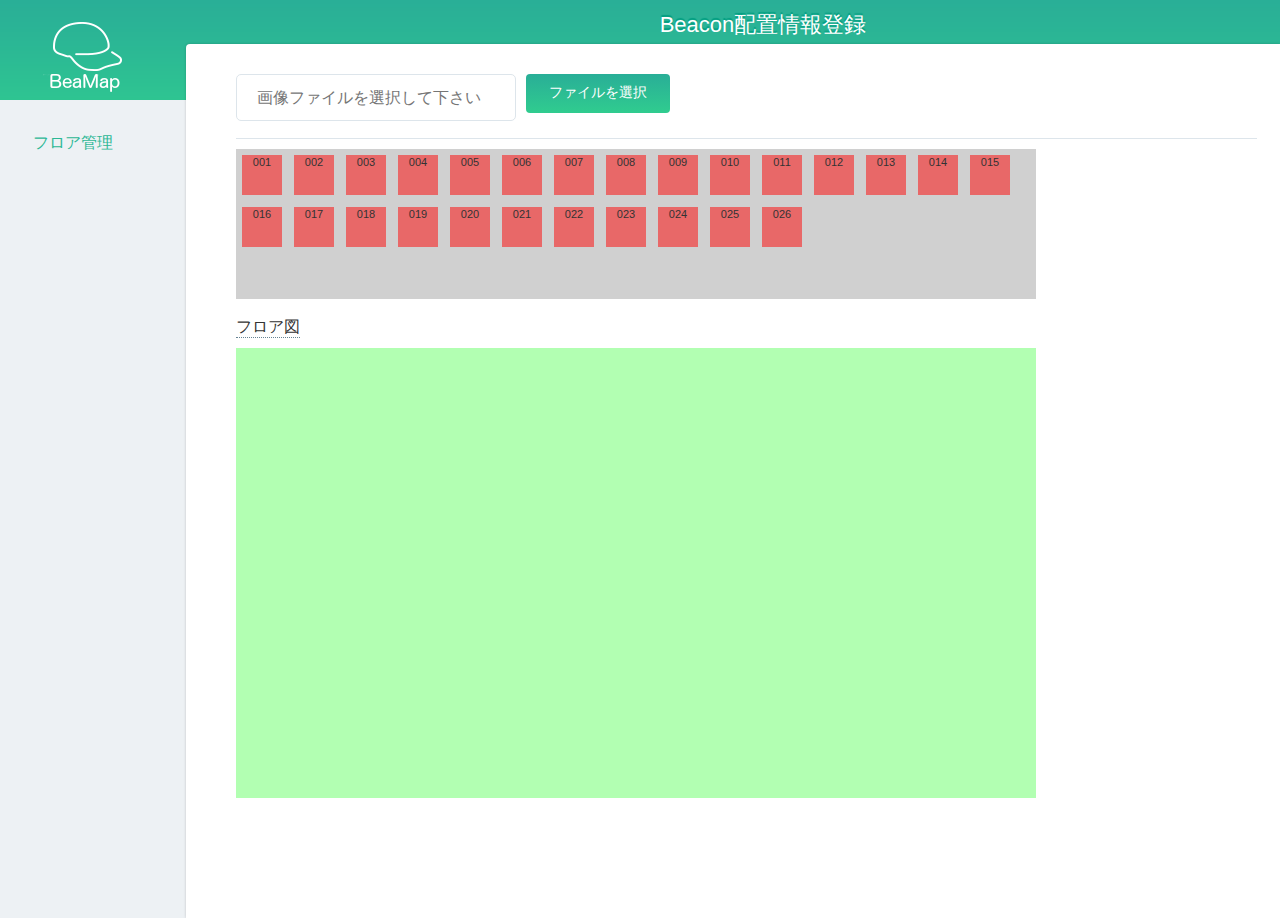
<file: docs/index.html>
<!DOCTYPE html>
<html ng-app="dashboard">

<head>
    <title>BeaMap</title>
    <meta name="viewport" content="width=device-width, initial-scale=1, minimum-scale=1, maximum-scale=1">
    <meta charset="UTF-8">
    <link rel='stylesheet' href='./bower_components/bootstrap/dist/css/bootstrap.min.css' />
    <link rel="stylesheet" type="text/css" href="./stylesheets/app.css" />
    <script src="./bower_components/angular/angular.min.js"></script>
    <script src="./bower_components/angular-bootstrap/ui-bootstrap-tpls.min.js"></script>
    <script src="./bower_components/momentjs/min/moment.min.js"></script>
    <script src="./bower_components/momentjs/min/locales.min.js"></script>
    <script src="./bower_components/humanize-duration/humanize-duration.js"></script>
    <script src="./bower_components/ngDraggable/ngDraggable.js"></script>
    <script src="./javascripts/dashboard.js"></script>
    <script src="./javascripts/floor.js"></script>
</head>

<body>

<div ng-controller="rootCtl" class="map-dashboard">
    <header class="l_header cf">
        <h1 class="header__logo"><a class="logo ir" style="cursor:default;" onclick="return false;">BeaMap</a></h1>
        <div class="header__inner">
            <h2 class="header__name">
                <div style="width:100%;float:left;">
                    <p style="overflow: hidden;white-space: nowrap;text-overflow: ellipsis;width:500px;margin-left:auto;margin-right:auto;">
                        Beacon配置情報登録</p>
                </div>
                <nav class="header__navi">
                    <ul class="header__menu" style="float:right;">
                    </ul>
                </nav><!-- /.header__navi -->
            </h2>
        </div>
    </header>
        <div class="l_sidebar">
            <nav class="global__navi">
                <ul class="main__menu" ng-repeat="menu in menuList track by $index">
                    <li class="item">
                        <a class="icn icn__navi" ng-class="{'is-active':menu.selected}" href="#" ng-click="selectMenu($index);">{{menu.title}}</a>
                    </li>
                </ul><!-- /.main__menu -->
            </nav><!-- /. -->
            <div class=""></div>
        </div>
        <div class="l_main">
            <div class="l_content">
                <div ng-include="mainUrl">
                </div>
            </div>
        </div>

</div>

</body>

</html>
</file>
<file: docs/stylesheets/app.css>
@charset "UTF-8";
/** * Eric Meyer's Reset CSS v2.0 (http://meyerweb.com/eric/tools/css/reset/) * http://cssreset.com */
html, body, div, span, applet, object, iframe, h1, h2, h3, h4, h5, h6, p, blockquote, pre, a, abbr, acronym, address, big, cite, code, del, dfn, em, img, ins, kbd, q, s, samp, small, strike, strong, sub, sup, tt, var, b, u, i, center, dl, dt, dd, ol, ul, li, fieldset, form, label, legend, table, caption, tbody, tfoot, thead, tr, th, td, article, aside, canvas, details, embed, figure, figcaption, footer, header, hgroup, menu, nav, output, ruby, section, summary, time, mark, audio, video {
    margin: 0;
    padding: 0;
    border: 0;
    font-size: 100%;
    font: inherit;
    vertical-align: baseline; }

/* HTML5 display-role reset for older browsers */
article, aside, details, figcaption, figure, footer, header, hgroup, menu, nav, section {
    display: block; }

body {
    line-height: 1; }

ol, ul {
    list-style: none; }

blockquote, q {
    quotes: none; }

blockquote:before, blockquote:after {
    content: '';
    content: none; }

q:before, q:after {
    content: '';
    content: none; }

table {
    border-collapse: collapse;
    border-spacing: 0; }

/*! normalize.css v3.0.1 | MIT License | git.io/normalize */
/** 1. Set default font family to sans-serif. 2. Prevent iOS text size adjust after orientation change, without disabling user zoom. */
html {
    font-family: sans-serif;
    /* 1 */
    -ms-text-size-adjust: 100%;
    /* 2 */
    -webkit-text-size-adjust: 100%;
    /* 2 */ }

select {
    -webkit-appearance: none;
    -moz-appearance: none;
    appearance: none;
    text-indent: .01px;
    text-overflow: ""; }

/** Remove default margin. */
body {
    margin: auto;
    min-width: 1200px; }

html.no__scroll {
    overflow-y: hidden;
    overflow-x: hidden; }
html.no__scroll body {
    overflow-y: hidden;
    overflow-x: hidden; }

/* HTML5 display definitions ========================================================================== */
/** Correct `block` display not defined for any HTML5 element in IE 8/9. Correct `block` display not defined for `details` or `summary` in IE 10/11 and Firefox. Correct `block` display not defined for `main` in IE 11. */
article, aside, details, figcaption, figure, footer, header, hgroup, main, nav, section, summary {
    display: block; }

/** 1. Correct `inline-block` display not defined in IE 8/9. 2. Normalize vertical alignment of `progress` in Chrome, Firefox, and Opera. */
audio, canvas, progress, video {
    display: inline-block;
    /* 1 */
    vertical-align: baseline;
    /* 2 */ }

/** Prevent modern browsers from displaying `audio` without controls. Remove excess height in iOS 5 devices. */
audio:not([controls]) {
    display: none;
    height: 0; }

/** Address `[hidden]` styling not present in IE 8/9/10. Hide the `template` element in IE 8/9/11, Safari, and Firefox < 22. */
[hidden], template {
    display: none; }

/* Links ========================================================================== */
/** Remove the gray background color from active links in IE 10. */
a {
    background: transparent; }
a:active, a:hover {
    outline: 0; }

/** Improve readability when focused and also mouse hovered in all browsers. */
/* Text-level semantics ========================================================================== */
/** Address styling not present in IE 8/9/10/11, Safari, and Chrome. */
abbr[title] {
    border-bottom: 1px dotted; }

/** Address style set to `bolder` in Firefox 4+, Safari, and Chrome. */
b, strong {
    font-weight: bold; }

/** Address styling not present in Safari and Chrome. */
dfn {
    font-style: italic; }

/** Address variable `h1` font-size and margin within `section` and `article` contexts in Firefox 4+, Safari, and Chrome. */
h1 {
    font-size: 2em;
    margin: 0.67em 0; }

/** Address styling not present in IE 8/9. */
mark {
    background: #ff0;
    color: #000; }

/** Address inconsistent and variable font size in all browsers. */
small {
    font-size: 80%; }

/** Prevent `sub` and `sup` affecting `line-height` in all browsers. */
sub {
    font-size: 75%;
    line-height: 0;
    position: relative;
    vertical-align: baseline; }

sup {
    font-size: 75%;
    line-height: 0;
    position: relative;
    vertical-align: baseline;
    top: -0.5em; }

sub {
    bottom: -0.25em; }

/* Embedded content ========================================================================== */
/** Remove border when inside `a` element in IE 8/9/10. */
img {
    border: 0; }

/** Correct overflow not hidden in IE 9/10/11. */
svg:not(:root) {
    overflow: hidden; }

/* Grouping content ========================================================================== */
/** Address margin not present in IE 8/9 and Safari. */
figure {
    margin: 1em 40px; }

/** Address differences between Firefox and other browsers. */
hr {
    -moz-box-sizing: content-box;
    box-sizing: content-box;
    height: 0; }

/** Contain overflow in all browsers. */
pre {
    overflow: auto; }

/** Address odd `em`-unit font size rendering in all browsers. */
code, kbd, pre, samp {
    /*font-family: monospace, monospace;*/
    font-size: 1em; }

/* Forms ========================================================================== */
/** Known limitation: by default, Chrome and Safari on OS X allow very limited styling of `select`, unless a `border` property is set. */
/** 1. Correct color not being inherited. Known issue: affects color of disabled elements. 2. Correct font properties not being inherited. 3. Address margins set differently in Firefox 4+, Safari, and Chrome. */
button, input, optgroup, select, textarea {
    color: inherit;
    /* 1 */
    font: inherit;
    /* 2 */
    margin: 0;
    /* 3 */ }

/** Address `overflow` set to `hidden` in IE 8/9/10/11. */
button {
    overflow: visible;
    text-transform: none; }

/** Address inconsistent `text-transform` inheritance for `button` and `select`. All other form control elements do not inherit `text-transform` values. Correct `button` style inheritance in Firefox, IE 8/9/10/11, and Opera. Correct `select` style inheritance in Firefox. */
select {
    text-transform: none; }

/** 1. Avoid the WebKit bug in Android 4.0.* where (2) destroys native `audio` and `video` controls. 2. Correct inability to style clickable `input` types in iOS. 3. Improve usability and consistency of cursor style between image-type `input` and others. */
button, html input[type="button"] {
    -webkit-appearance: button;
    /* 2 */
    cursor: pointer;
    /* 3 */ }

input[type="reset"], input[type="submit"] {
    -webkit-appearance: button;
    /* 2 */
    cursor: pointer;
    /* 3 */ }

/** Re-set default cursor for disabled elements. */
button[disabled], html input[disabled] {
    cursor: default; }

/** Remove inner padding and border in Firefox 4+. */
button::-moz-focus-inner {
    border: 0;
    padding: 0; }

input {
    line-height: normal; }
input::-moz-focus-inner {
    border: 0;
    padding: 0; }
input[type="checkbox"], input[type="radio"] {
    box-sizing: border-box;
    /* 1 */
    padding: 0;
    /* 2 */ }
input[type="number"]::-webkit-inner-spin-button, input[type="number"]::-webkit-outer-spin-button {
    height: auto; }
input[type="search"] {
    -webkit-appearance: textfield;
    /* 1 */
    -moz-box-sizing: content-box;
    -webkit-box-sizing: content-box;
    /* 2 */
    box-sizing: content-box; }
input[type="search"]::-webkit-search-cancel-button, input[type="search"]::-webkit-search-decoration {
    -webkit-appearance: none; }

/** Address Firefox 4+ setting `line-height` on `input` using `!important` in the UA stylesheet. */
/** It's recommended that you don't attempt to style these elements. Firefox's implementation doesn't respect box-sizing, padding, or width.  1. Address box sizing set to `content-box` in IE 8/9/10. 2. Remove excess padding in IE 8/9/10. */
/** Fix the cursor style for Chrome's increment/decrement buttons. For certain `font-size` values of the `input`, it causes the cursor style of the decrement button to change from `default` to `text`. */
/** 1. Address `appearance` set to `searchfield` in Safari and Chrome. 2. Address `box-sizing` set to `border-box` in Safari and Chrome (include `-moz` to future-proof). */
/** Remove inner padding and search cancel button in Safari and Chrome on OS X. Safari (but not Chrome) clips the cancel button when the search input has padding (and `textfield` appearance). */
/** Define consistent border, margin, and padding. */
fieldset {
    border: 1px solid #c0c0c0;
    margin: 0 2px;
    padding: 0.35em 0.625em 0.75em; }

/** 1. Correct `color` not being inherited in IE 8/9/10/11. 2. Remove padding so people aren't caught out if they zero out fieldsets. */
legend {
    border: 0;
    /* 1 */
    padding: 0;
    /* 2 */ }

/** Remove default vertical scrollbar in IE 8/9/10/11. */
textarea {
    overflow: auto; }

/** Don't inherit the `font-weight` (applied by a rule above). NOTE: the default cannot safely be changed in Chrome and Safari on OS X. */
optgroup {
    font-weight: bold; }

/* Tables ========================================================================== */
/** Remove most spacing between table cells. */
table {
    border-collapse: collapse;
    border-spacing: 0; }

td, th {
    padding: 0; }

body {
    font-family: "HelveticaNeue-Light", "Helvetica Neue Light", "Helvetica Neue", Helvetica, "Hiragino Kaku Gothic Pro", "Meiryo", "Hiragino Kaku Gothic ProN", Meiryo, sans-seri, "Lucida Grande" !important; }

.alphanumeric, .header__name {
    /* font-family: "HelveticaNeue-Light", "Helvetica Neue Light", "Helvetica Neue", Helvetica, Arial, "Lucida Grande", sans-serif; */
    font-weight: 100; }

@-webkit-keyframes rotator {
    0% {
        -webkit-transform: rotate(0deg); }
    100% {
        -webkit-transform: rotate(270deg); } }

@keyframes rotator {
    0% {
        transform: rotate(0deg); }
    100% {
        transform: rotate(270deg); } }

@-webkit-keyframes colors {
    0% {
        stroke: #4285F4; }
    25% {
        stroke: #DE3E35; }
    50% {
        stroke: #F7C223; }
    75% {
        stroke: #1B9A59; }
    100% {
        stroke: #4285F4; } }

@keyframes colors {
    0% {
        stroke: #4285F4; }
    25% {
        stroke: #DE3E35; }
    50% {
        stroke: #F7C223; }
    75% {
        stroke: #1B9A59; }
    100% {
        stroke: #4285F4; } }

@-webkit-keyframes dash {
    0% {
        stroke-dashoffset: 187; }
    50% {
        stroke-dashoffset: 46.75;
        -webkit-transform: rotate(135deg); }
    100% {
        stroke-dashoffset: 187;
        -webkit-transform: rotate(450deg); } }

@keyframes dash {
    0% {
        stroke-dashoffset: 187; }
    50% {
        stroke-dashoffset: 46.75;
        transform: rotate(135deg); }
    100% {
        stroke-dashoffset: 187;
        transform: rotate(450deg); } }

.ani__spinner {
    -webkit-animation: rotator 1.4s linear infinite;
    animation: rotator 1.4s linear infinite; }

.ani__path {
    stroke-dasharray: 187;
    stroke-dashoffset: 0;
    -webkit-transform-origin: center;
    transform-origin: center;
    -webkit-animation: dash 1.4s ease-in-out infinite, colors 5.6s ease-in-out infinite;
    animation: dash 1.4s ease-in-out infinite, colors 5.6s ease-in-out infinite; }

@-webkit-keyframes modalFadeIn {
    0% {
        opacity: 0;
        display: block; }
    100% {
        opacity: 1; } }

@keyframes modalFadeIn {
    0% {
        opacity: 0;
        display: block; }
    100% {
        opacity: 1; } }

.l_modal.is-active {
    -webkit-animation-name: modalFadeIn;
    animation-name: modalFadeIn;
    -webkit-animation-duration: 0.5s;
    animation-duration: 0.5s;
    -webkit-animation-iteration-count: 1;
    animation-iteration-count: 1;
    opacity: 1; }

.mt-0 {
    margin-top: 0px !important; }

.mr-0 {
    margin-right: 0px !important; }

.mb-0 {
    margin-bottom: 0px !important; }

.ml-0 {
    margin-left: 0px !important; }

.mt-5 {
    margin-top: 5px !important; }

.mr-5 {
    margin-right: 5px !important; }

.mb-5 {
    margin-bottom: 5px !important; }

.ml-5 {
    margin-left: 5px !important; }

.mt-10 {
    margin-top: 10px !important; }

.mr-10 {
    margin-right: 10px !important; }

.mb-10 {
    margin-bottom: 10px !important; }

.ml-10 {
    margin-left: 10px !important; }

.mt-15 {
    margin-top: 15px !important; }

.mr-15 {
    margin-right: 15px !important; }

.mb-15 {
    margin-bottom: 15px !important; }

.ml-15 {
    margin-left: 15px !important; }

.mt-20 {
    margin-top: 20px !important; }

.mr-20 {
    margin-right: 20px !important; }

.mb-20 {
    margin-bottom: 20px !important; }

.ml-20 {
    margin-left: 20px !important; }

.mt-25 {
    margin-top: 25px !important; }

.mr-25 {
    margin-right: 25px !important; }

.mb-25 {
    margin-bottom: 25px !important; }

.ml-25 {
    margin-left: 25px !important; }

.mt-30 {
    margin-top: 30px !important; }

.mr-30 {
    margin-right: 30px !important; }

.mb-30 {
    margin-bottom: 30px !important; }

.ml-30 {
    margin-left: 30px !important; }

.mt-35 {
    margin-top: 35px !important; }

.mr-35 {
    margin-right: 35px !important; }

.mb-35 {
    margin-bottom: 35px !important; }

.ml-35 {
    margin-left: 35px !important; }

.mt-40 {
    margin-top: 40px !important; }

.mr-40 {
    margin-right: 40px !important; }

.mb-40 {
    margin-bottom: 40px !important; }

.ml-40 {
    margin-left: 40px !important; }

.mt-45 {
    margin-top: 45px !important; }

.mr-45 {
    margin-right: 45px !important; }

.mb-45 {
    margin-bottom: 45px !important; }

.ml-45 {
    margin-left: 45px !important; }

.mt-50 {
    margin-top: 50px !important; }

.mr-50 {
    margin-right: 50px !important; }

.mb-50 {
    margin-bottom: 50px !important; }

.ml-50 {
    margin-left: 50px !important; }

.pt-0 {
    padding-top: 0px !important; }

.pr-0 {
    padding-right: 0px !important; }

.pb-0 {
    padding-bottom: 0px !important; }

.pl-0 {
    padding-left: 0px !important; }

.pt-5 {
    padding-top: 5px !important; }

.pr-5 {
    padding-right: 5px !important; }

.pb-5 {
    padding-bottom: 5px !important; }

.pl-5 {
    padding-left: 5px !important; }

.pt-10 {
    padding-top: 10px !important; }

.pr-10 {
    padding-right: 10px !important; }

.pb-10 {
    padding-bottom: 10px !important; }

.pl-10 {
    padding-left: 10px !important; }

.pt-15 {
    padding-top: 15px !important; }

.pr-15 {
    padding-right: 15px !important; }

.pb-15 {
    padding-bottom: 15px !important; }

.pl-15 {
    padding-left: 15px !important; }

.pt-20 {
    padding-top: 20px !important; }

.pr-20 {
    padding-right: 20px !important; }

.pb-20 {
    padding-bottom: 20px !important; }

.pl-20 {
    padding-left: 20px !important; }

.pt-25 {
    padding-top: 25px !important; }

.pr-25 {
    padding-right: 25px !important; }

.pb-25 {
    padding-bottom: 25px !important; }

.pl-25 {
    padding-left: 25px !important; }

.pt-30 {
    padding-top: 30px !important; }

.pr-30 {
    padding-right: 30px !important; }

.pb-30 {
    padding-bottom: 30px !important; }

.pl-30 {
    padding-left: 30px !important; }

.pt-35 {
    padding-top: 35px !important; }

.pr-35 {
    padding-right: 35px !important; }

.pb-35 {
    padding-bottom: 35px !important; }

.pl-35 {
    padding-left: 35px !important; }

.pt-40 {
    padding-top: 40px !important; }

.pr-40 {
    padding-right: 40px !important; }

.pb-40 {
    padding-bottom: 40px !important; }

.pl-40 {
    padding-left: 40px !important; }

.pt-45 {
    padding-top: 45px !important; }

.pr-45 {
    padding-right: 45px !important; }

.pb-45 {
    padding-bottom: 45px !important; }

.pl-45 {
    padding-left: 45px !important; }

.pt-50 {
    padding-top: 50px !important; }

.pr-50 {
    padding-right: 50px !important; }

.pb-50 {
    padding-bottom: 50px !important; }

.pl-50 {
    padding-left: 50px !important; }

.fs-10 {
    font-size: 10px; }

.fs-11, .p_event .upper .name {
    font-size: 11px; }

.fs-12, .annotation, .application .timestamp, .timeline .item {
    font-size: 12px; }

.field__items .item .modified, .field__items .item .tags {
    font-size: 12px; }

.p_login .forgot, .p_login .modal__content.reissue .message {
    font-size: 12px; }

.p_app .field--file-dropzone .message {
    font-size: 12px; }

.fs-13 {
    font-size: 13px; }

.fs-14 {
    font-size: 14px; }

.field__items .item .name, .field__items .item .bundle-id {
    font-size: 14px; }

.fs-15 {
    font-size: 15px; }

.fs-16, .p_login .modal__content .message, .p_event .modal__content.end .message {
    font-size: 16px; }

.fs-17 {
    font-size: 17px; }

.fs-18, .p_login .modal__content .form-item {
    font-size: 18px; }

.fs-19 {
    font-size: 19px; }

.fs-20 {
    font-size: 20px; }

.fl-l, .l_sidebar, .header__logo, .timeline .image {
    float: left; }

.field__action .checkbox, .field__action .delete {
    float: left; }

.p_login .modal__content.reissue .form-item--number, .p_login .modal__content.reissue .captcha {
    float: left; }

.p_dashboard .content .form-item, .p_dashboard .analytics, .p_dashboard .user .title {
    float: left; }

.p_app .field__action .checkbox, .p_app .field__action .delete {
    float: left; }

.p_app .modal__content .bundle-id, .p_app .modal__content .plus {
    float: left; }

.p_app .field--file-dropzone, .p_app .field--info {
    float: left; }

.fl-r, .l_main, .header__inner, .field__action .right {
    float: right; }

.p_dashboard .user .btn__fill--csv-dl, .p_dashboard .activity {
    float: right; }

.p_app .field__action .right {
    float: right; }

.fl-n {
    float: none !important; }

.cf {
    *zoom: 1; }
.cf:before {
    content: " ";
    display: table; }
.cf:after {
    content: " ";
    display: table;
    clear: both; }

.ir, .header__logo, .p_login .modal__content.reissue .icn__captcha-reload, .p_app .modal__content .plus {
    display: block;
    text-indent: -9999px; }

.fw-n {
    font-weight: normal !important; }

.fw-b, .application .name, .timeline .name, .field__items .item .name {
    font-weight: bold !important; }

.ta-c, .btn__line, .btn__fill, .header__name, .p_login .authentication, .p_app .field--file-dropzone .message {
    text-align: center; }

.td-n, a {
    text-decoration: none; }

.lb {
    letter-spacing: -.40em; }
.lb > li {
    letter-spacing: normal; }

/*
.ib-p, .header__menu, .field__search .right, .modal__inner .footer .field, .p_event .footer .field { letter-spacing: -.40em; }
*/
.ib-p > .ib, .header__menu > .ib, .field__search .right > .ib, .modal__inner .footer .field > .ib, .p_event .footer .field > .ib {
    display: inline-block;
    letter-spacing: normal; }

.header__menu .ib-p > .menu__list, .header__menu > .menu__list {
    display: inline-block;
    letter-spacing: normal; }

.field__search .header__menu .right > .menu__list, .header__menu .field__search .right > .menu__list, .modal__inner .footer .header__menu .field > .menu__list, .header__menu .modal__inner .footer .field > .menu__list, .p_event .footer .header__menu .field > .menu__list {
    display: inline-block;
    letter-spacing: normal; }

.header__menu .p_event .footer .field > .menu__list, .header__menu .ib-p > .item, .header__menu > .item {
    display: inline-block;
    letter-spacing: normal; }

.field__search .header__menu .right > .item, .header__menu .field__search .right > .item, .modal__inner .footer .header__menu .field > .item, .header__menu .modal__inner .footer .field > .item, .p_event .footer .header__menu .field > .item, .header__menu .p_event .footer .field > .item {
    display: inline-block;
    letter-spacing: normal; }

.field__search .ib-p > .export, .field__search .header__menu > .export, .field__search .right > .export {
    display: inline-block;
    letter-spacing: normal; }

.modal__inner .footer .field__search .field > .export, .field__search .modal__inner .footer .field > .export, .p_event .footer .field__search .field > .export {
    display: inline-block;
    letter-spacing: normal; }

.field__search .p_event .footer .field > .export, .field__search .ib-p > .sort, .field__search .header__menu > .sort, .field__search .right > .sort {
    display: inline-block;
    letter-spacing: normal; }

.modal__inner .footer .field__search .field > .sort, .field__search .modal__inner .footer .field > .sort, .p_event .footer .field__search .field > .sort, .field__search .p_event .footer .field > .sort {
    display: inline-block;
    letter-spacing: normal; }

.modal__inner .footer .field .ib-p > .field--item, .modal__inner .footer .field .header__menu > .field--item {
    display: inline-block;
    letter-spacing: normal; }

.field__search .modal__inner .footer .field .right > .field--item {
    display: inline-block;
    letter-spacing: normal; }

.modal__inner .footer .field .field__search .right > .field--item, .modal__inner .footer .field > .field--item {
    display: inline-block;
    letter-spacing: normal; }

.field__search .p_event .footer .field .right > .field--item {
    display: inline-block;
    letter-spacing: normal; }

.l_header {
    width: 100%;
    height: 100px;
    background: url("../images/bg__header.png") 0 0 repeat-x; }

.l_body {
    min-width: 800px;
    width: 100%; }

.l_sidebar {
    position: relative;
    z-index: 100;
    width: 246px;
    padding-top: 30px; }

.l_main {
    position: relative;
    z-index: 50;
    width: 100%;
    margin: -56px 0 0 -246px;
    height:100%;  }

.l_content {
    border-top-left-radius: 4px;
    margin: 0 0 0 186px;
    background: #fff;
    box-shadow: 0 0 3px rgba(8, 1, 3, 0.19);
    height: 100%;
    min-height: 700px;}

.l_modal {
    display: none;
    position: absolute;
    top: 0;
    left: 0;
    z-index: 1000;
    width: 100%;
    height: 100%;
    background: rgba(0, 0, 0, 0.66); }
.l_modal.is-active {
    display: table;
    position: fixed; }

.map-dashboard{
    height: 100%;
}
.main-contents{
    height: 100%;
}

* {
    -webkit-appearance: none;
    -moz-appearance: none;
    appearance: none; }


body {
    height: 100%;
    background: #edf1f4; }

h1, h2, h3, h4, h5, h6, p, dl, dt, dd, ol, ul, li {
    margin: 0;
    padding: 0; }

ol, ul, dl, dt, dd {
    list-style: none; }

h1, h2, h3, h4, h5, h6 {
    font-weight: normal; }

input, textarea, select {
    box-sizing: border-box; }

.annotation {
    padding-left: 1em;
    color: #446b7e;
    text-indent: -1em; }

.form-item {
    display: block;
    border: 1px solid #dde5eb;
    border-radius: 5px;
    padding: 0 20px; }
.form-item:focus {
    outline: none; }

.contactform-item {
    display: block;
    width: 838px;
    height: 200px;
    border: 1px solid #dde5eb;
    border-radius: 5px;
    padding: 20px; }
.contactform-item:focus {
    outline: none; }

.form-item--checkbox {
    width: 27px;
    height: 27px;
    border: none;
    border-radius: 5px;
    background: #edf2f5; }
.form-item--checkbox:checked {
    background: url("../images/icn__checked.png") #29ae97 center center no-repeat; }

.form-item--select {
    color: #bcc9d0; }

.is-error .e__message {
    color: #d53333;
    font-size: 12px;
    line-height: 1.5; }

.is-error .form-item {
    background: #ffe1e1; }

.field .switch .label {
    display: block; }

.field .switch .form-item {
    display: none;
    border: none; }

.field .switch .on, .field .switch .off {
    display: block;
    position: relative;
    width: 102px;
    height: 39px;
    border-radius: 19px;
    color: #fff;
    font-size: 16px;
    cursor: pointer; }

.field .switch .on .label, .field .switch .off .label {
    display: block;
    position: absolute;
    height: 39px;
    line-height: 39px; }

.field .switch .on:after, .field .switch .off:after {
    content: '';
    display: block;
    position: absolute;
    border-radius: 18px;
    top: 1px;
    width: 36px;
    height: 36px;
    background: #fff; }

.field .switch .on {
    background: #2ab396; }
.field .switch .on .label {
    left: 22px; }
.field .switch .on:after {
    right: 1px; }

.field .switch .off {
    background: #bdc3c6; }
.field .switch .off .label {
    right: 18px;
    text-align: right; }
.field .switch .off:after {
    left: 1px; }

.btn {
    box-sizing: border-box;
    display: inline-block;
    height: 39px;
    padding: 0;
    border-radius: 4px;
    background: none;
    text-decoration: none;
    line-height: 37px; }

.btn__line {
    border: 1px solid #2ab396;
    color: #2ab396; }

.btn__fill {
    width: 144px;
    border: none;
    background: -moz-linear-gradient(top, #29ae97 0%, #30cc8f 100%);
    background: -webkit-gradient(linear, left top, left bottom, color-stop(0%, #29ae97), color-stop(100%, #30cc8f));
    background: -webkit-linear-gradient(top, #29ae97 0%, #30cc8f 100%);
    background: -o-linear-gradient(top, #29ae97 0%, #30cc8f 100%);
    background: -ms-linear-gradient(top, #29ae97 0%, #30cc8f 100%);
    background: linear-gradient(to bottom, #29ae97 0%, #30cc8f 100%);
    color: #fff; }
.btn__fill.beamap{
    margin-bottom: 20px !important;
    margin-left: 20px;
}
.btn__fill:hover, .btn__fill:active {
    background: -moz-linear-gradient(top, #30cc8f 100%, #29ae97 0%);
    background: -webkit-gradient(linear, left top, left bottom, color-stop(100%, #30cc8f), color-stop(0%, #29ae97));
    background: -webkit-linear-gradient(top, #30cc8f 100%, #29ae97 0%);
    background: -o-linear-gradient(top, #30cc8f 100%, #29ae97 0%);
    background: -ms-linear-gradient(top, #30cc8f 100%, #29ae97 0%);
    background: linear-gradient(to bottom, #30cc8f 100%, #29ae97 0%); }

.btn__line .create {
    border: 1px solid #B32A47;
    color: #B32A47; }

.btn__fill.create{
    width: 175px;
    border: none;
    background: -moz-linear-gradient(top, #ae2940 0%, #cc306d 100%);
    background: -webkit-gradient(linear, left top, left bottom, color-stop(0%, #ae2940), color-stop(100%, #cc306d));
    background: -webkit-linear-gradient(top, #ae2940 0%, #cc306d 100%);
    background: -o-linear-gradient(top, #ae2940 0%, #cc306d 100%);
    background: -ms-linear-gradient(top, #ae2940 0%, #cc306d 100%);
    background: linear-gradient(to bottom, #ae2940 0%, #cc306d 100%);
    color: #fff; }

.btn__fill.create:hover, .btn__fill.create:active {
    background: -moz-linear-gradient(top, #cc306d 100%, #ae2940 0%);
    background: -webkit-gradient(linear, left top, left bottom, color-stop(100%, #cc306d), color-stop(0%, #ae2940));
    background: -webkit-linear-gradient(top, #cc306d 100%, #ae2940 0%);
    background: -o-linear-gradient(top, #cc306d 100%, #ae2940 0%);
    background: -ms-linear-gradient(top, #cc306d 100%, #ae2940 0%);
    background: linear-gradient(to bottom, #cc306d 100%, #ae2940 0%); }

.btn.btn__fill.btn__fill--login {
    height: 46px; }

.btn__line--csv {
    width: 164px; }

.btn__line--cancel {
    width: 146px; }

.btn__fill--add, .btn__fill--start, .btn__fill--next, .btn__fill--skip, .btn__fill--ok {
    width: 144px; }

.btn__fill--cancel {
    background: #a7a7a7; }

.btn__fill--delete {
    background: #89959b; }

.btn__fill--add-app, .btn__fill--add-beacon, .btn__fill--add-member {
    width: 177px;
    height: 33px;
    line-height: 33px;
    margin-left: 10px; }

.btn__fill--delete {
    width: 73px;
    height: 33px;
    line-height: 33px; }

.btn__fill--export {
    width: 133px;
    height: 33px;
    font-size: 16px;
    line-height: 33px;
    background: #89959b; }

.application .is-select .icon:after, .p_login .modal__content.reissue .icn__captcha-reload, .p_app .modal__content .plus {
    background-image: url("../images/spr__btn--parts.png");
    background-repeat: no-repeat; }

.btn__fill--login {
    width: 175px; }

.btn__fill--create {
    width: 175px; }

.btn__fill--close {
    color: #fff;
    background: #a7a7a7; }

/*
## ページヘッダーエリア

```
<header class="l_header cf"> <h1 class="header__logo"><a class="logo ir" href="">Beacapp</a></h1> <div class="header__inner"> <h2 class="header__name">CMS User Setting</h2>
 <nav class="header__navi"><ul class="header__menu"> <li class="item mr-10"><a class="user" href="">Shota Okamura</a></li> <li class="item"><a class="logout" href="">Log out</a></li> </ul></nav><!-- /.header__navi -->
 </div><!-- /.header__inner -->
</header><!-- /.l_header -->
```
*/
.header__logo {
    position: relative;
    width: 246px;
    height: 100px;}
.header__logo .logo {
    display: block;
    position: absolute;
    top: 20px;
    left: 40px;
    z-index: 100;
    width: 90px;
    height: 75px;
    background: url("../images/logo__main.png") 0 0 no-repeat; }

.header__inner {
    width: 100%;
    margin-left: -246px; }

.header__name {
    height: 44px;
    margin-left: 246px;
    color: #fff;
    font-size: 22px;
    line-height: 50px;
    text-shadow: 0 -2px 1px #009d80; }

.header__navi {
    width: 158px;
    margin-right: 20px; }

@media screen and (min-width: 1200px) {
    .header__navi {
        position: fixed;
        top: 0;
        right: 0; } }

@media screen and (max-width: 1200px) {
    .header__navi {
        position: absolute;
        margin-left: 756px; } }

.header__menu .user, .header__menu .logout {
    color: #fff; }

.header__menu .user {
    text-decoration: underline; }

/*
## 見出し

```
<header class="main__header main__header--XXXXX"> <h3 class="headline">Appを登録</h3> <p class="description">Beaconに利用するアプリケーションを設定します。</p>
</header><!-- /.main__header -->
```
*/
/*
$map__spr__icn--main-header: sprite-map("spr__icn--main-header/*.png", $layout: horizontal);
%_map__spr__icn--main-header { @include sprite(parent, $map__spr__icn--main-header); }

.main__header { position: relative; padding-left: 98px; margin-bottom: 28px;
 &:before { @extend %_map__spr__icn--main-header;
 content: ''; display: block; position: absolute; top: 0; left: 0; } .headline { @extend .fw-n; margin-bottom: 12px;
 color: $HEADER_HEAD_FONT_COLOR; font-size: 40px; line-height: 1; } .description { @extend .fs-16; color: $HEADER_DESC_FONT_COLOR; }
}
*/
/*
.main__header--app { &:before { @include sprite(child, $map__spr__icn--main-header, icn__app); }
}
.main__header--beacon { &:before { @include sprite(child, $map__spr__icn--main-header, icn__beacon); }
}
.main__header--event { &:before { @include sprite(child, $map__spr__icn--main-header, icn__event); }
}
*/
/* ## グローバルナビ
``` <nav class="global__navi"> <ul class="main__menu"> <li class="item"><a class="icn icn__navi icn__navi--dashboard" href="">Dashboard</a></li> <li class="item"><a class="icn icn__navi icn__navi--event"     href="">My Event</a></li> <li class="item"><a class="icn icn__navi icn__navi--app"       href="">My App</a></li> <li class="item"><a class="icn icn__navi icn__navi--beacon"    href="">My Beacon</a></li> </ul><!-- /.main__menu -->  <ul class="account__menu"> <li class="item"><a class="icn icn__navi icn__navi--user"      href="">CMS User Setting</a></li> <li class="item"><a class="icn icn__navi icn__navi--account"   href="">Account Status</a></li> </ul><!-- /.account__menu --> </nav><!-- /.global__navi --> ``` */
.global__navi {
    padding: 0 15px; }
.global__navi .main__menu {
    padding: 0 0 24px 18px; }
.global__navi .account__menu {
    padding: 19px 0 0 18px;
    border-top: 1px solid #d7dfe5; }
.global__navi .item {
    height: 26px;
    margin-bottom: 28px;
    font-size: 16px; }
.global__navi .item:last-child {
    margin-bottom: 0; }

.icn__navi {
    display: inline-block;
    position: relative;
    height: 26px;
    /*padding-left: 41px;*/
    color: #778086;
    line-height: 26px;
    width: 85%; }
.icn__navi i {
    background-image: url("../images/spr__icn--navi.png");
    background-repeat: no-repeat;
    display: inline-block;
    position: absolute;
    top: 0;
    left: 0; }
.icn__navi.is-active, .icn__navi:hover, .icn__navi:active {
    color: #2cb895; }

.icn__navi--dashboard i {
    width: 26px;
    height: 26px;
    background-position: -182px 0; }

.icn__navi--dashboard.is-active i, .icn__navi--dashboard:hover i, .icn__navi--dashboard:active i {
    width: 26px;
    height: 26px;
    background-position: -156px 0; }

.icn__navi--event i {
    width: 26px;
    height: 26px;
    background-position: -234px 0; }

.icn__navi--event.is-active i, .icn__navi--event:hover i, .icn__navi--event:active i {
    width: 26px;
    height: 26px;
    background-position: -208px 0; }

.icn__navi--app i {
    width: 26px;
    height: 26px;
    background-position: -78px 0; }

.icn__navi--app.is-active i, .icn__navi--app:hover i, .icn__navi--app:active i {
    width: 26px;
    height: 26px;
    background-position: -52px 0; }

.icn__navi--beacon i {
    width: 26px;
    height: 26px;
    background-position: -130px 0; }

.icn__navi--beacon.is-active i, .icn__navi--beacon:hover i, .icn__navi--beacon:active i {
    width: 26px;
    height: 26px;
    background-position: -104px 0; }

.icn__navi--user i {
    width: 26px;
    height: 26px;
    background-position: -286px 0; }

.icn__navi--user.is-active i, .icn__navi--user:hover i, .icn__navi--user:active i {
    width: 26px;
    height: 26px;
    background-position: -260px 0; }

.icn__navi--account i {
    width: 26px;
    height: 26px;
    background-position: -26px 0; }

.icn__navi--account.is-active i, .icn__navi--account:hover i, .icn__navi--account:active i {
    width: 26px;
    height: 26px;
    background-position: 0 0; }

/*
.navi__action { @extend .fs-20;
 height: 50px; border-top:  1px solid #dde5eb;
 text-align: center;
 background: -moz-linear-gradient(top,                       rgba(41, 174, 151, 1) 0%,             rgba(48, 204, 169, 1) 100%);    // FF3.6+ background: -webkit-gradient(linear, left top, left bottom, color-stop(0%,rgba(41, 174, 151, 1)), color-stop(100%,rgba(48, 204, 169, 1)));    // Chrome,Safari4+ background: -webkit-linear-gradient(top,                    rgba(41, 174, 151, 1) 0%,             rgba(48, 204, 169, 1) 100%);    // Chrome10+,Safari5.1+ background: -o-linear-gradient(top,                         rgba(41, 174, 151, 1) 0%,             rgba(48, 204, 169, 1) 100%);    // Opera 11.10+ background: -ms-linear-gradient(top,                        rgba(41, 174, 151, 1) 0%,             rgba(48, 204, 169, 1) 100%);    // IE10+ background: linear-gradient(to bottom,                      rgba(41, 174, 151, 1) 0%,             rgba(48, 204, 169, 1) 100%);    // W3C
 .navi__list { //display: table-cell; display: inline-block;
 a { //@extend .td-n;
 display: block; height: 37px; padding: 0 20px;
 color: #fff; line-height: 37px; text-shadow: 0 1px 1px rgba(42, 180, 150, .93);
 &:hover, &.active, &.is-active { border-radius: 5px; //-webkit-border-radius: 5px; //-moz-border-radius: 5px;
 box-shadow:         rgba(39, 174, 149, .75) 0px 1px 1px 0px inset; -webkit-box-shadow: rgba(39, 174, 149, .75) 0px 1px 1px 0px inset; -moz-box-shadow:    rgba(39, 174, 149, .75) 0px 1px 1px 0px inset;
 text-shadow: 0 -1px 1px rgba(42, 180, 150, .93); } } }
}
*/
/*
.navi__setting { padding: 0 15px; //position: absolute; //bottom: 1px;
 .menu__list { @extend .ta-c; height: 55px;
 border-top: 1px solid $NAVI_BODER_COLOR;
 font-size: 16px; line-height: 55px; }
}
*/
/*
.app__edit { //margin: 16px 16px 0 0; padding: 16px 16px 0 0;
 text-align: right;
 a { //@extend .td-n; @extend .fs-14;
 color: #446b7e; }
}
*/
.application {
    width: 100%;
    padding: 40px 0px 50px 0px;
    overflow-y: hidden;
    overflow-x: auto;
    color: #446b7e; }

ul.application li:first-child {
    padding-left: 88px; }

.application .item {
    display: table-cell;
    padding: 0 38px;
    text-align: center; }
.application .item .detail {
    cursor: pointer; }

.application .link {
    color: #446b7e; }

.application .icon {
    margin-bottom: 16px; }
.application .icon .image {
    display: block;
    width: 107px;
    height: 107px;
    border: 6px solid #d8dfe3;
    border-radius: 33px;
    margin: 0 auto; }
.application .icon .image:hover {
    opacity: 0.5;
    border: 6px solid #3bc499; }

.application .name {
    margin-bottom: 6px; }

.application .bundle-id {
    margin-bottom: 12px; }

.application .is-select .icon {
    position: relative; }
.application .is-select .icon:after {
    width: 49px;
    height: 49px;
    background-position: -75px 0;
    content: '';
    display: block;
    position: absolute;
    right: -13px;
    bottom: -6px; }
.application .is-select .icon .image {
    border: 6px solid #2ab194; }

.timeline .item {
    margin-bottom: 18px;
    color: #446b7e; }

ul.timeline li:first-child {
    padding-top: 60px; }

.timeline .image {
    display: block;
    width: 44px;
    height: 43px;
    border: 3px solid #d8dfe3;
    border-radius: 16px; }

.timeline .info, .timeline .timestamp {
    margin-left: 65px; }

.timeline .info {
    padding: 15px 30px 20px 33px;
    border-radius: 5px;
    margin-bottom: 10px;
    background: #f5f8fa; }

.field__search {
    position: relative;
    height: 36px;
    padding: 9px 0 7px 0;
    border-bottom: 1px solid #dde5eb;
    border-top-left-radius: 4px; }
.field__search .search {
    display: block;
    width: 259px;
    height: 36px;
    margin: 0 auto; }
.field__search .right {
    position: absolute;
    top: 0;
    right: 0;
    padding: 8px 23px 0 0; }
.field__search .right .item {
    display: inline-block; }
.field__search .export {
    margin-right: 12px; }

.form-item--search {
    position: relative;
    width: 257px;
    height: 36px;
    padding: 8px 0;
    border-radius: 18px;
    font-size: 18px;
    line-height: 1.2;
    text-align: center;
    background: url("../images/icn__search.png") no-repeat 12px 8px;
    background-color: #ffffff; }

/*
.upper { //padding-bottom: 5px; //border-bottom: 1px solid $BASE_BORDER_COLOR;
}
.bottom {}
*/
/*.field__action { border-bottom: 1px solid #dde5eb; padding: 18px 0 21px; }*/
.field__action {
    padding: 18px 0 21px; }
.field__action .checkbox {
    height: 33px;
    padding-top: 2px;
    margin-right: 14px; }
.field__action .delete {
    height: 33px;
    color: #446b7e;
    line-height: 33px; }
.field__action .delete .btn {
    margin-left: 16px; }
.field__action .right {
    height: 33px; }

.field__items .item {
    border-top: 1px solid #e9eff2; }
.field__items .item .link {
    display: block;
    padding: 20px 13px 20px 0px;
    color: #446b7e; }
.field__items .item:hover, .field__items .item:active {
    cursor: pointer;
    background: #e4f2f6; }
.field__items .item .row {
    display: table-cell;
    vertical-align: middle; }
.field__items .item .check {
    padding-right: 15px; }
.field__items .item .icon .image {
    display: block;
    border-radius: 18px;
    margin: 0 auto;
    margin-bottom: 5px; }
.field__items .item .info {
    width: 170px;
    padding: 0 17px 0 10px; }
.field__items .item .name, .field__items .item .bundle-id, .field__items .item .modified {
    line-height: 1; }
.field__items .item .name {
    margin-bottom: 8px; }
.field__items .item .bundle-id {
    margin-bottom: 12px; }
.field__items .item .tags {
    width: 100%;
    padding: 0 23px;
    border-radius: 5px;
    background: #f5f9fb; }

.field__items .tag {
    box-sizing: border-box;
    display: inline-block;
    height: 27px;
    padding: 0 16px;
    border-radius: 18px;
    color: #fff;
    line-height: 27px;
    background: #89959b; }

.modal__inner {
    display: table-cell;
    width: 100%;
    vertical-align: middle; }
.modal__inner .header {
    margin-bottom: 15px;
    color: #668392;
    font-size: 30px; }
.modal__inner .footer {
    padding: 21px 0 22px;
    text-align: center;
    background: #f2f7f8; }
.modal__inner .footer .field .field--item {
    margin: 0 4px; }

.modal__content {
    background: #fff; }
.modal__content .box {
    box-sizing: border-box;
    width: 728px;
    margin: 0 auto; }

.p_login .l_body {
    display: table;
    height: 100%; }

.p_login .logo {
    margin-bottom: 13px; }

.p_login .authentication {
    display: table-cell;
    vertical-align: middle;
    padding: 60px; }
.p_login .authentication .form-item {
    width: 297px;
    height: 52px;
    font-size: 20px; }

.p_login .field--account {
    margin-bottom: 8px; }

.p_login .field--passwd {
    margin-bottom: 26px; }

.p_login .field--forgot {
    margin-bottom: 8px; }

.p_login .forgot {
    color: #446b7e;
    text-decoration: underline; }

.p_login .modal__content.reissue .box {
    padding: 66px 16px 40px; }

.p_login .modal__content.reissue .field--email {
    margin-bottom: 18px; }

.p_login .modal__content.reissue .field--captcha {
    margin-bottom: 16px; }

.p_login .modal__content.reissue .form-item--number, .p_login .modal__content.reissue .captcha {
    display: block; }

.p_login .modal__content.reissue .form-item--number {
    width: 181px;
    margin: 8px 0 0 21px; }

.p_login .modal__content.reissue .captcha {
    position: relative;
    width: 160px;
    height: 62px;
    border: 1px solid #dde5eb; }

.p_login .modal__content.reissue .icn__captcha-reload {
    width: 24px;
    height: 21px;
    background-position: 0 0;
    display: block;
    position: absolute;
    right: 4px;
    bottom: 2px; }

.p_login .modal__content.complete .box {
    padding: 113px 16px 115px; }

.p_login .modal__content.resetting .box {
    padding: 56px 16px 46px; }

.p_login .modal__content.resetting .field--item {
    display: inline-block;
    margin: 0 4px; }

.p_login .modal__content .form-item {
    width: 370px;
    height: 47px; }

.p_login .modal__content .message {
    color: #446b7e;
    line-height: 1.7; }

.p_dashboard .field__search {
    border: none;
    padding-top: 30px; }

.p_dashboard .content .header {
    color: #668392; }

.p_dashboard .content .title {
    font-size: 20px;
    margin-top: 10px; }

.p_dashboard .content .form-item {
    height: 47px; }

.p_dashboard .content .form-item--text {
    width: 323px;
    margin-right: 21px; }

.p_dashboard .content .form-item--select {
    width: 273px; }

.p_dashboard .upper {
    border-bottom: 1px solid #dde5eb; }

.p_dashboard .bottom > div {
    padding-top: 30px; }

.p_dashboard .analytics {
    width: 617px;
    padding-left: 34px; }

.p_dashboard .user .header {
    margin-bottom: 3px; }

.p_dashboard .activity {
    padding: 0px 28px 0 30px;
    border-left: 1px solid #dde5eb; }
.p_dashboard .activity .btn__fill--csv-dl {
    margin-bottom: 10px;
    margin-left: 72px;
    position: absolute;
    z-index: 3; }

.p_dashboard .activation .chart {
    margin-top: 20px;
    margin-left: 160px;
    margin-right: auto; }

.p_dashboard .user .chart {
    margin-top: 10px; }

.p_dashboard .modal__content .name {
    color: #668392;
    font-size: 30px; }

.p_dashboard .modal__content .form-item {
    width: 370px;
    height: 47px; }

h2.p_dashboard.title{
    color: #668392;
    font-size: 20px;
    margin: 10px;
}

/* .p_dashboard .user { border-bottom: 1px solid #dde5eb; padding-bottom: 20px; margin-bottom: 20px; } */
.p_app .content {
    padding: 0 23px; }

.p_app .field__action {
    padding: 18px 0 21px; }
.p_app .field__action .checkbox {
    height: 33px;
    padding-top: 2px;
    margin-right: 14px; }
.p_app .field__action .delete {
    height: 33px;
    color: #446b7e;
    line-height: 33px; }
.p_app .field__action .delete .btn {
    margin-left: 16px; }
.p_app .field__action .right {
    height: 33px; }

.p_app .modal__content.add .box {
    padding: 50px 76px 35px 136px; }

.p_app .modal__content.add .form-item {
    width: 370px;
    height: 47px; }

.p_app .modal__content.add .bundle-id {
    display: block; }
.p_app .modal__content.add .bundle-id .form-item--text {
    width: 320px; }

.p_app .modal__content.add .plus {
    width: 39px;
    height: 39px;
    background-position: -24px 0;
    margin: 4px 0 0 7px;
    cursor: pointer; }

.p_app .modal__content .selectize-dropdown.multi {
    height: 200px;
    resize: none; }

.p_app .field--file-dropzone {
    margin-right: 19px; }
.p_app .field--file-dropzone .message {
    color: #446b7e; }

.p_app .drop-area {
    width: 125px;
    height: 125px;
    border: 1px solid #dde5eb;
    border-radius: 35px;
    margin-bottom: 8px;
    background: url("../images/bg__icn--add-app.png") #eff5f8 no-repeat center center; }
.p_app .drop-area img {
    border-radius: 25px; }

.p_app .field--info .field--item {
    margin-bottom: 12px;
    color: #668392; }

.p_app .content {
    padding-left: 20px; }
.p_app .content .field .field__action, .p_app .content .field .field__items .item {
    padding-left: 10px; }

/*.p_app .field__action { border-bottom: 1px solid #dde5eb; padding: 18px 0 21px; }*/
.p_beacon .content {
    padding: 0 23px;
    padding-left: 20px; }
.p_beacon .content .field .field__action, .p_beacon .content .field .field__items .item {
    padding-left: 10px; }

.p_event .footer .field .field__search .right > .field--item, .p_event .footer .field > .field--item {
    display: inline-block;
    letter-spacing: normal; }

.p_event .footer .field .ib-p > .field--item, .p_event .footer .field .header__menu > .field--item {
    display: inline-block;
    letter-spacing: normal; }

.p_event .js__action_data__items .plus {
    float: left;
    width: 39px;
    height: 39px;
    background: url("../images/spr__btn--parts.png") no-repeat -24px 0;
    margin: 4px 0 0 7px;
    cursor: pointer; }

.p_event .field__items.select {
    color: #446B7E; }

.p_event .modal__inner__content {
    padding-top: 37px;
    overflow: auto;
    max-height: 700px;
    display: block;
    background: #FFFFFF; }
.p_event .modal__inner__content .beacon__select {
    box-sizing: border-box;
    width: 750px;
    margin: 0 auto;
    padding-bottom: 20px; }
.p_event .modal__inner__content .table {
    width: 750px; }
.p_event .modal__inner__content .table .thead {
    background: #edf1f4;
    overflow-y: scroll; }
.p_event .modal__inner__content .table .thead::-webkit-scrollbar {
    background: #edf1f4;
    border-top: 1px solid #dde5eb;
    border-right: 1px solid #dde5eb;
    border-bottom: 1px solid #dde5eb; }
.p_event .modal__inner__content .table .tbody {
    height: 300px;
    overflow-y: scroll; }
.p_event .modal__inner__content .table .tbody::-webkit-scrollbar {
    background: #eee; }
.p_event .modal__inner__content .table p {
    display: table-cell;
    vertical-align: middle;
    height: 30px; }
.p_event .modal__inner__content .table label.fake__checkbox {
    max-height: 25px;
    min-height: 25px;
    max-width: 25px;
    min-width: 25px;
    margin-top: 3px; }
.p_event .modal__inner__content .table .tr {
    display: flex;
    display: -webkit-flex;
    flex-direction: row;
    -webkit-flex-direction: row; }
.p_event .modal__inner__content .table .tr .name {
    width: 150px;
    word-break: break-all; }
.p_event .modal__inner__content .table .tr .uuid {
    width: 400px; }
.p_event .modal__inner__content .table .tr .major, .p_event .modal__inner__content .table .tr .minor {
    width: 100px; }
.p_event .modal__inner__content .table .tr > * {
    border: 1px solid #dde5eb; }
.p_event .modal__inner__content .table .tr > *:last-child {
    border-right: none; }

.p_event.modal__content.copy {
    background: #fafcfd; }
.p_event.modal__content.copy .header {
    margin-bottom: 28px;
    text-align: center; }
.p_event.modal__content.copy .field--item {
    text-align: center; }
.p_event.modal__content.copy .box {
    width: 100%;
    padding: 45px 0 10px; }
.p_event.modal__content.copy .box.field {
    height: 451px; }
.p_event.modal__content.copy .form-item--search {
    margin: 0 auto; }
.p_event.modal__content.copy .application {
    text-align: center; }
.p_event.modal__content.copy .item .detail .name {
    width: 120px;
    overflow: hidden;
    white-space: nowrap;
    text-overflow: ellipsis; }

.p_event .upper {
    position: relative;
    height: 88px;
    padding: 32px 0 34px 27px;
    border-bottom: 1px solid #dde5eb; }
.p_event .upper .app {
    position: absolute;
    padding-left: 40px;
    color: #446B7E; }
.p_event .upper .image {
    display: block;
    margin-bottom: 6px; }
.p_event .upper .name {
    display: block;
    width: 67px;
    text-align: center; }

.p_event .step {
    width: 421px;
    margin: 0 auto; }
.p_event .step .item {
    font-size: 14px;
    display: inline-block;
    width: 85px;
    color: #bcc9d0;
    text-align: center; }
.p_event .step .item.is-active {
    color: #2ab196; }
.p_event .step .item.is-active .num {
    border-color: #2ab196;
    color: #fff;
    background: #2ab196; }
.p_event .step .num {
    display: block;
    width: 51px;
    height: 51px;
    border: 1px solid #bcc9d0;
    border-radius: 26px;
    margin: 0 auto;
    font-size: 22px;
    font-style: normal;
    text-align: center;
    line-height: 51px; }
.p_event .step .second {
    margin-left: 245px; }
.p_event .step .second .num {
    position: relative; }
.p_event .step .second .num:before {
    content: '';
    display: block;
    position: absolute;
    top: 50%;
    left: -285px;
    width: 285px;
    height: 1px;
    background: #bcc9d0; }
.p_event .step .second.is-active .num:before {
    background: #2ab196; }

.p_event .content {
    padding-left: 20px;
    padding-right: 23px; }
.p_event .content .field .field__action, .p_event .content .field .field__items .item {
    padding-left: 10px; }
.p_event .content .header {
    color: #668392;
    font-size: 30px;  }
.p_event .content .footer {
    text-align: center; }

.p_event .field--adaptation .header, .p_event .field--content .header {
    margin-bottom: 12px;
    font-size: 16px; }

.p_event .field--info .inner {
    margin-bottom: 12px; }
.p_event .field--info .inner .field--item {
    float: left; }

.p_event .field--info .form-item--text, .p_event .field--info .form-item--select {
    width: 370px;
    min-height: 47px; }

.p_event .field--info .form-item--textarea {
    width: 767px;
    height: 81px;
    padding: 15px 20px; }

.p_event .field--adaptation .inner {
    padding: 18px 22px 37px;
    border-radius: 5px;
    background: #f2f4f6; }

.p_event .field--adaptation .field--item {
    float: left; }

.p_event .field--adaptation .form-item {
    width: 259px;
    height: 36px;
    border-radius: 17px; }

.p_event .field--adaptation .filter {
    margin-bottom: 19px; }

.p_event .field--adaptation .beacon {
    display: table; }
.p_event .field--adaptation .beacon .item {
    display: table-cell;
    padding-right: 50px;
    cursor: pointer; }
.p_event .field--adaptation .beacon .item .icon, .p_event .field--adaptation .beacon .item .name {
    display: block; }
.p_event .field--adaptation .beacon .item .icon {
    margin: 0 auto 8px; }
.p_event .field--adaptation .beacon .item .name {
    color: #9cabb3;
    font-size: 14px;
    text-align: center; }

.p_event .field--content .inner {
    padding: 14px 17px;
    border-radius: 5px;
    background: #f2f4f6; }

.p_event .field--content .form-item {
    float: left;
    height: 47px; }

.p_event .field--content .form-item--select {
    width: 240px;
    margin-right: 17px; }

.p_event .field--content .form-item--text {
    width: 460px; }

.p_event .field--content .form-item--image {
    width: 340px; }

.p_event .field-trigger {
    padding: 25px 35px 31px 26px;
    border-radius: 5px;
    background: #f2f4f6; }
.p_event .field-trigger .field__items {
    margin-top: 11px;
    border-top: 2px solid #dde5eb;
    padding-top: 15px; }
.p_event .field-trigger .header .title, .p_event .field-trigger .header .field--item {
    display: inline-block; }
.p_event .field-trigger .title {
    font-size: 26px;
    line-height: 1.2; }
.p_event .field-trigger .form-item--text, .p_event .field-trigger .form-item--select {
    height: 47px; }

.p_event .field--area .form-item--select {
    display: block;
    float: left; }
.p_event .field--area .form-item--select.beacon {
    width: 322px; }
.p_event .field--area .form-item--select.action {
    width: 222px; }

.p_event .footer {
    padding: 21px 0 22px;
    text-align: center; }
.p_event .footer .field .field--item {
    margin: 0 4px; }

.p_event .modal__content.end .message {
    color: #446b7e;
    line-height: 1.7; }

.p_event .field__items .item.link:hover, .p_event .field__items .item.link:active {
    background: #e4f2f6; }

.p_event .field--info .field--item .selectize-control.form-item--text .selectize-input.items {
    height: 47px; }

.p_event .field--item .selectize-control.form-item--text .selectize-input.items {
    padding-top: 12px; }

/*.p_event .field-trigger .form-item--checkbox { background: #d5dbdf; }*/
/*.p_event .modal__content.end .box { padding: 58px 140px 70px; }*/
.p_user .content {
    padding: 0px 30px 100px;
    padding-left: 20px; }
.p_user .content .field .field__action, .p_user .content .field .field__items .item {
    padding-left: 10px; }

::-webkit-input-placeholder, :-moz-placeholder {
    color: #bcc9d0 !important; }

* {
    -webkit-appearance: dialog;
    -moz-appearance: normal;
    appearance: dialog normal; }

/* add 401 */
.form-item--select {
    background: #FFF url("../images/icn__select.png") no-repeat 95% 50%;
    padding: 5px 20px; }

/* add 422 */
@-moz-document url-prefix() {
    .form-item--select {
        background: #FFF; } }

.field__search {
    background: #fafcfd; }

/* add 601 */
.header__menu .item {
    float: left;
    font-size: 14px; }

.field__items .tag {
    margin-right: 8px; }

/* add 631 */
.field__search .right div {
    display: inline-block;
    float: left; }

/* chart radiobutton */
.chart {
    position: relative; }
.chart .chartselect {
    position: absolute;
    top: 0px;
    right: 0px; }
.chart .chartselect li {
    float: left;
    width: 47px; }
.chart .chartselect input {
    display: none; }
.chart .chartselect label {
    display: block;
    cursor: pointer;
    width: 36px;
    margin: 1px;
    padding: 10px 5px;
    background: #6f6f6f;
    color: #e1e1e1;
    font-size: 14px;
    text-align: center;
    line-height: 1;
    transition: .2s; }
.chart .chartselect label.first {
    border-radius: 4px 0 0 4px; }
.chart .chartselect label.last {
    border-radius: 0 4px 4px 0; }
.chart .chartselect input[type="radio"]:checked + label {
    background-color: #2ab096;
    color: #fff; }

/* checkbox toggler */
input[type=checkbox].oval {
    visibility: hidden; }

label.toggler {
    width: 102px;
    height: 39px;
    position: relative;
    display: block;
    border-radius: 19px;
    left: 0;
    top: 0;
    background: #bdc3c6;
    z-index: 50;
    color: #fff;
    font-size: 16px;
    cursor: pointer; }
label.toggler::before {
    content: '無効';
    position: absolute;
    top: 10px;
    right: 18px; }
label.toggler::after {
    content: '';
    display: block;
    width: 36px;
    height: 36px;
    border-radius: 18px;
    -webkit-transition: all .5s ease;
    -moz-transition: all .5s ease;
    -o-transition: all .5s ease;
    -ms-transition: all .5s ease;
    transition: all .5s ease;
    position: absolute;
    top: 1px;
    left: 1px;
    background: #ffffff; }

input[type=checkbox]:checked + label {
    background: #2ab396; }
input[type=checkbox]:checked + label::before {
    content: '有効';
    left: 18px; }
input[type=checkbox]:checked + label::after {
    left: 64px; }

/* new .is-active */
.global__navi .item .is-active {
    position: relative;
    width: 172px; }
.global__navi .item .is-active.balloon:after, .global__navi .item .is-active.balloon:before {
    right: 0px;
    top: 35px;
    border: solid transparent;
    content: " ";
    height: 0;
    width: 0;
    position: absolute;
    pointer-events: none; }
.global__navi .item .is-active.balloon:after {
    border-color: rgba(255, 255, 255, 0);
    border-right-color: #ffffff;
    border-width: 10px 15px 10px 0;
    margin-top: -30px; }
.global__navi .item .is-active.balloon:before {
    border-color: rgba(223, 226, 229, 0);
    border-right-color: #dfe2e5;
    border-width: 12px 17px 12px 0;
    margin-top: -32px; }

/* p_login */
.p_login .authentication .form-item {
    margin: 0 auto; }

/* add 644 */
/* p_dashboard */
.p_dashboard .upper {
    background: #fafcfd; }

.p_dashboard .bottom {
    width: 100%;
    min-width: 1032px;
    padding-bottom: 10px;
    position: relative; }

.p_dashboard .activity {
    width: 292px; }
.p_dashboard .activity .timeline .info {
    padding: 15px 15px 20px 15px;
    position: relative;
    margin-bottom: 5px;
    margin-top: 5px; }

/* add 668 */
/* add 669 */
/* add 673 */
/*BC-129*
.p_dashboard .activity .timeline .info:after { right: 100%; top: 30%; border: solid transparent; content: " "; height: 0; width: 0; position: absolute; pointer-events: none; border-color: rgba(245, 248, 250, 0); border-right-color: #F5F8FA; border-width:4px 10px 4px 0; margin-top: -8px; }
.p_dashboard .activity .timeline .info .name { font-size:16px; margin-bottom: 5px; }
.p_dashboard .activity .timeline .info .description { line-height:1.5em; }
.p_dashboard .activity .btn__fill--csv-dl { display: block; position:fixed; right:0; margin-right:100px;bottom:0; }
.p_dashboard .user .btn__fill--csv-dl { margin-bottom: 5px;}
.p_dashboard .user canvas { display:block; margin: 10px auto 20px; background: #fafcfd; }
.p_dashboard .activation { border-bottom: 1px solid #dde5eb; }
.p_dashboard .activation canvas { display:block; margin: 30px auto; }


/* p_app */
/* .p_app .form-item { padding: 5px 20px; } /* add 417 */
.p_app .field__items .item .info {
    min-width: 170px;
    max-width: 170px;
    overflow: hidden;
    word-wrap: break-word; }

.p_app .content {
    padding-bottom: 100px; }

.p_app .upper {
    background: #fafcfd;
    position: relative;
    border-top-left-radius: 4px; }
.p_app .upper .app__edit {
    position: absolute;
    top: 15px;
    right: 15px; }
.p_app .upper .app__edit a {
    font-size: 14px; }
.p_app .upper .cf {
    padding-left: 50%;
    color: #446B7E; }
.p_app .upper .app__list {
    display: inline-table;
    float: left;
    margin: 30px 0 26px -60px;
    text-align: center; }
.p_app .upper .app__list .icon {
    margin-bottom: 10px; }
.p_app .upper .app__list .name {
    margin-bottom: 6px;
    font-size: 16px;
    font-weight: bold; }
.p_app .upper .app__list .bundle-id {
    font-size: 12px; }
.p_app .upper .app__list .icon .image {
    display: block;
    width: 107px;
    height: 107px;
    border: 6px solid #d8dfe3;
    border-radius: 33px;
    margin: 0 auto; }
.p_app .upper .app__tags {
    display: inline-table;
    margin: 65px 0 0 20px;
    width: 430px; }
.p_app .upper .app__tags .tag__list {
    box-sizing: border-box;
    display: inline-block;
    height: 25px;
    padding: 0 16px;
    border-radius: 18px;
    color: #fff;
    line-height: 25px;
    background: #89959b;
    font-size: 15px;
    margin-top: 2px;
    margin-bottom: 2px; }
.p_app .upper .app__tags .app__select {
    margin-top: 10px; }
.p_app .upper .app__tags .app__select .form-item--select {
    padding-right: 30px; }

.p_app .navi__action {
    position: relative;
    border: none;
    background: -moz-linear-gradient(top, #29ae97 0%, #2fcaa8 100%);
    background: -webkit-gradient(linear, left top, left bottom, color-stop(0%, #29ae97), color-stop(100%, #2fcaa8));
    background: -webkit-linear-gradient(top, #29ae97 0%, #2fcaa8 100%);
    background: -o-linear-gradient(top, #29ae97 0%, #2fcaa8 100%);
    background: -ms-linear-gradient(top, #29ae97 0%, #2fcaa8 100%);
    background: linear-gradient(to bottom, #29ae97 0%, #2fcaa8 100%);
    color: #fff;
    padding: 8px; }
.p_app .navi__action:after {
    right: 100%;
    top: 0%;
    border: solid transparent;
    content: " ";
    height: 0;
    width: 0;
    position: absolute;
    pointer-events: none;
    border-color: rgba(41, 171, 151, 0);
    border-right-color: #29ae97;
    border-width: 10px 15px 10px 0;
    margin-top: 0px; }
.p_app .navi__action ul {
    text-align: center; }
.p_app .navi__action ul li {
    display: inline-table;
    text-shadow: 0 -1px 1px #009d80; }
.p_app .navi__action ul li .btn__fill {
    width: 144px;
    border: none;
    color: #fff;
    background: #2bb49b;
    background: -moz-linear-gradient(top, #2bb49b 0%, #2fc7a6 100%);
    background: -webkit-gradient(linear, left top, left bottom, color-stop(0%, #2bb49b), color-stop(100%, #2fc7a6));
    background: -webkit-linear-gradient(top, #2bb49b 0%, #2fc7a6 100%);
    background: -o-linear-gradient(top, #2bb49b 0%, #2fc7a6 100%);
    background: -ms-linear-gradient(top, #2bb49b 0%, #2fc7a6 100%);
    background: linear-gradient(to bottom, #2bb49b 0%, #2fc7a6 100%);
    filter: progid:DXImageTransform.Microsoft.gradient(startColorstr='#2bb49b', endColorstr='#2fc7a6', GradientType=0); }
.p_app .navi__action ul li .btn__fill:hover, .p_app .navi__action ul li .btn__fill:active {
    background: #2fc7a6;
    background: -moz-linear-gradient(top, #2fc7a6 0%, #2bb49b 99%);
    background: -webkit-gradient(linear, left top, left bottom, color-stop(0%, #2fc7a6), color-stop(99%, #2bb49b));
    background: -webkit-linear-gradient(top, #2fc7a6 0%, #2bb49b 99%);
    background: -o-linear-gradient(top, #2fc7a6 0%, #2bb49b 99%);
    background: -ms-linear-gradient(top, #2fc7a6 0%, #2bb49b 99%);
    background: linear-gradient(to bottom, #2fc7a6 0%, #2bb49b 99%);
    filter: progid:DXImageTransform.Microsoft.gradient(startColorstr='#2fc7a6', endColorstr='#2bb49b', GradientType=0);
    text-shadow: 0 1px 1px #009d80; }
.p_app .navi__action ul li .is-active {
    border: 1px solid #199b7c;
    background: #2fc7a6;
    background: -moz-linear-gradient(top, #2fc7a6 0%, #2bb49b 99%);
    background: -webkit-gradient(linear, left top, left bottom, color-stop(0%, #2fc7a6), color-stop(99%, #2bb49b));
    background: -webkit-linear-gradient(top, #2fc7a6 0%, #2bb49b 99%);
    background: -o-linear-gradient(top, #2fc7a6 0%, #2bb49b 99%);
    background: -ms-linear-gradient(top, #2fc7a6 0%, #2bb49b 99%);
    background: linear-gradient(to bottom, #2fc7a6 0%, #2bb49b 99%);
    filter: progid:DXImageTransform.Microsoft.gradient(startColorstr='#2fc7a6', endColorstr='#2bb49b', GradientType=0);
    text-shadow: 0 1px 1px #009d80;
    box-shadow: 0px 1px 1px 0px rgba(20, 20, 20, 0.1) inset; }

/* add 626 */
/* add 678 */
/* add 668 */
/*.p_app .bottom { width: 1056px; padding-bottom:100px; }*/
/* add 669 */
/*
.p_app .analytics { width: 617px; padding-left: 34px; }
.p_app .analytics .title { float: left; color: #668392; }
.p_app .analytics .btn__fill--csv-dl { float: right; }
.p_app .activity .timeline { width: 302px; border-left: 1px solid #dde5eb; padding: 13px 48px 0 23px; }
.p_app .activity .timeline .timeline__list { color: #446B7E; font-size:12px; margin-bottom:18px;}
.p_app .activity .timeline .info { padding: 15px 15px 20px 15px; position:relative; }
.p_app .activity .timeline .info:after { right: 100%; top: 30%; border: solid transparent; content: " "; height: 0; width: 0; position: absolute; pointer-events: none; border-color: rgba(245, 248, 250, 0); border-right-color: #F5F8FA; border-width:4px 10px 4px 0; margin-top: -8px; }
.p_app .activity .timeline .info .name { font-size:16px; margin-bottom: 5px; }
.p_app .activity .timeline .timeline .info .description { line-height:1.5em; }
.p_app .activity .btn__fill--csv-dl { display: block; margin: 0 auto; }
*/
/* p_beacon */
.p_beacon .content {
    padding-bottom: 100px; }

.p_beacon .field__items .item .info {
    min-width: 210px; }

.p_beacon .field__items .item .address {
    font-size: 14px;
    margin-bottom: 12px; }

/* add 696 */
/* p_event */
.p_event .upper .name {
    font-size: 12px;
    width: 75px;
    height: 50px;
    overflow: hidden; }

.p_event .bottom {
    padding-top: 30px;
    padding-bottom: 100px; }

.p_event .field__items select {
    display: inline-block; }

.p_event .annotation {
    text-align: right;
    padding: 50px 0 0px;
    font-size: 14px; }

.p_event .field__action .delete {
    height: 24px;
    line-height: 24px; }

.p_event .field--adaptation .filter .form-item--text {
    padding-left: 36px;
    background: #ffffff url("../images/icn__search.png") no-repeat 12px 8px; }

.p_event .field--adaptation .beacon .item .icon {
    opacity: 0.3; }

.p_event .field--adaptation .beacon .item.is-active .icon {
    opacity: 1.0; }

.p_event .field__items .item {
    color: #446B7E;
    padding: 20px 0 25px; }
.p_event .field__items .item > .info {
    width: 100%;
    position: relative;
    padding-left: 15px; }
.p_event .field__items .item > .info > .switch {
    display: inline-table; }
.p_event .field__items .item .row {
    vertical-align: top; }
.p_event .field__items .item .row.icon {
    text-align: center;
    font-size: 14px; }
.p_event .field__items .item .eventcopy {
    position: absolute;
    top: 0px;
    right: 0px;
    margin-right: 15px; }
.p_event .field__items .item .eventcopy a {
    text-decoration: underline;
    font-size: 14px;
    color: #446B7E; }
.p_event .field__items .item .title {
    display: inline-table;
    margin-left: 15px;
    margin-bottom: 10px; }
.p_event .field__items .item .title .memo {
    font-size: 18px;
    font-weight: bold; }
.p_event .field__items .item .title time {
    font-size: 14px;
    margin-bottom: 5px; }
.p_event .field__items .item .tags {
    padding: 18px 23px; }

.p_event .field__items .beacon {
    display: block;
    width: 100%;
    margin-top: 12px;
    padding: 10px 0 0;
    border-top: 1px solid #cfdee5; }
.p_event .field__items .beacon .name {
    display: inline-table;
    margin-right: 24px; }
.p_event .field__items .beacon .name .icon {
    display: inline-table;
    vertical-align: middle;
    margin-right: 5px; }
.p_event .field__items .beacon .name .icon img {
    width: 28px;
    height: 28px; }

.p_event .field-trigger .title {
    vertical-align: top;
    margin: 5px 5px 0 0; }

.p_event .field-trigger .form-item--text, .p_event .field-trigger .form-item--select {
    display: block;
    padding: 10px; }

.p_event .field-trigger .form-item--checkbox {
    display: inline-table;
    margin: 10px 10px 0 28px;
    background: #d5dbdf; }
.p_event .field-trigger .form-item--checkbox:checked {
    background: url("../images/icn__checked.png") #29ae97 center center no-repeat; }

.p_event .field-trigger .form-item--select {
    margin: 10px 0 0; }

.p_event .field-trigger .field__items {
    color: #446B7E !important; }
.p_event .field-trigger .field__items label.check::after {
    content: "";
    display: block;
    clear: both; }

.p_event .field-trigger .form-item--text:disabled {
    background-color: #d5dbdf; }

.p_event .field__action.cf .field__items.select {
    float: left; }

.p_event .field__items .row.info .tags {
    width: 95%; }

.p_event .form-item.form-item--select.command__mode {
    width: 175px; }

/* add 716 */
/* add 741 */
/*.p_event .field--adaptation .beacon .item .icon.selected { opacity: 1.0; } */
/* add 741 */
/* add 741 */
/* add 751 */
/* add 753 */
/* add 754 */
/* add 754 */
/* add 753 */
/*.p_event .field-trigger .field__items input:last-child { margin-top:15px;}*/
/*BC-132*/
.form-item.form-item--select.form-item--select__beacon, .form-item.form-item--select.form-item--select__application {
    width: 177px;
    /*height: 32px;line-height: 33px;padding-top:0px;padding-bottom: 0px;*/
    margin-top: 0px;
    margin-bottom: 0px; }

/*BC-132*/
/*.p_event .field__items.select .form-item.form-item--select{color:#446B7E;}*/
/*BC-132*/
/* p_user */
.p_user .field__items .item .info {
    min-width: 210px; }
.p_user .field__items .item .info:last-child {
    width: 100%; }

.p_user .field__items .item .email {
    font-size: 12px;
    margin-bottom: 12px; }

.p_user .field__items .item .login {
    font-size: 12px;
    margin-bottom: 6px; }

.p_user .field__items .item .info .memo {
    font-size: 12px;
    margin-bottom: 12px; }

.p_user .field__items .item .info .tags {
    width: 96% !important;
    display: block;
    padding: 23px; }

.p_user .field__items .item .row {
    display: table-cell;
    vertical-align: top; }

/* p_account */
.p_account .content {
    padding-bottom: 100px; }

.p_account .upper, .p_account .bottom {
    margin: 0 27px;
    padding: 32px 0 34px;
    border-bottom: 1px solid #dde5eb; }

.p_account .content .header {
    color: #668392;
    font-size: 30px; }

.p_account .field .left {
    margin-bottom: 10px; }
.p_account .field .left .btn__fill--add-app {
    margin-left: 0px; }

.p_account .field--item .form-item {
    height: 47px;
    margin-bottom: 10px; }
.p_account .field--item .form-item.office {
    width: 360px;
    float: left;
    margin-right: 10px; }
.p_account .field--item .form-item.group, .p_account .field--item .form-item.name {
    width: 360px;
    float: none; }
.p_account .field--item .form-item.number {
    width: 130px;
    float: left;
    margin-right: 10px; }
.p_account .field--item .form-item.tel {
    width: 360px;
    float: none; }
.p_account .field--item .form-item.address {
    width: 590px; }

.p_account .field--item.update {
    width: 710px;
    margin: 20px 0;
    display: block;
    border: 1px solid #dde5eb;
    border-radius: 5px;
    padding: 0 0 0 20px;
    height: 52px; }
.p_account .field--item.update span {
    display: table-cell;
    vertical-align: middle;
    color: #36b995;
    font-size: 28px;
    width: 360px;
    height: 52px; }
.p_account .field--item.update a {
    display: table-cell;
    vertical-align: middle;
    color: #FFF;
    font-size: 28px;
    width: 360px;
    height: 52px;
    text-align: center;
    background: #36b995 url("../images/icn__update.png") no-repeat 95% 50%;
    border-top-left-radius: 0px;
    border-bottom-left-radius: 0px;
    position: relative; }
.p_account .field--item.update a:after {
    left: 0px;
    top: 50%;
    border: solid transparent;
    content: " ";
    height: 0;
    width: 0;
    position: absolute;
    pointer-events: none;
    border-color: rgba(255, 255, 255, 0);
    border-left-color: #FFFFFF;
    border-width: 25px 12px 25px;
    margin-top: -25px; }
.p_account .field--item.update a:hover {
    background: #778086 url("../images/icn__update.png") no-repeat 95% 50%; }

.p_account .textlink {
    padding: 10px 0; }
.p_account .textlink a {
    display: block;
    color: #36b995;
    font-size: .9em;
    text-decoration: underline;
    padding: 8px 0 8px 16px;
    background: url("../images/icn__textlink.png") no-repeat 0 50%; }
.p_account .textlink a:hover {
    color: #778086; }

.p_account .field__items__edit.field__items__readonly {
    color: #446b7e; }

.p_account .field__items__edit.field__items__editable input {
    background: lemonchiffon; }

/* add 764 */
.field .switch .label {
    display: block; }

.field .switch .form-item {
    display: none;
    border: none; }

.field .switch .on, .field .switch .off {
    display: block;
    position: relative;
    width: 102px;
    height: 39px;
    border-radius: 19px;
    color: #fff;
    font-size: 16px;
    cursor: pointer; }

.field .switch .on .label, .field .switch .off .label {
    display: block;
    position: absolute;
    height: 39px;
    line-height: 39px; }

.field .switch .on:after, .field .switch .off:after {
    content: '';
    display: block;
    position: absolute;
    border-radius: 18px;
    top: 1px;
    width: 36px;
    height: 36px;
    background: #fff; }

.field .switch .on {
    background: #2ab396; }
.field .switch .on .label {
    left: 22px; }
.field .switch .on:after {
    right: 1px; }

.field .switch .off {
    background: #bdc3c6; }
.field .switch .off .label {
    right: 18px;
    text-align: right; }
.field .switch .off:after {
    left: 1px; }

.field--info .field--item .selectize-control.form-item--text .selectize-input.items {
    height: 43px; }

.field--item .selectize-control.form-item--text .selectize-input.items, .field--group .selectize-control.form-item--text .selectize-input.items {
    padding-left: 20px;
    border: 1px solid #dde5eb;
    font-size: 16px;
    padding-top: 9px;
    padding-bottom: 8px;
    box-shadow: none;
    -webkit-box-shadow: none; }
.field--item .selectize-control.form-item--text .selectize-input.items input, .field--group .selectize-control.form-item--text .selectize-input.items input {
    font-size: 16px; }

.field--item.search .selectize-input.items.has-options.has-items {
    position: relative;
    width: 257px;
    height: 36px;
    padding: 6px 0;
    border-radius: 18px;
    font-size: 18px;
    line-height: 1.2;
    text-align: center;
    background: url("../images/icn__search.png") no-repeat 12px 8px;
    background-color: #ffffff; }

.field--item.search .selectize-control.form-item.form-item--search .selectize-input.items {
    position: relative;
    width: 257px;
    height: 36px;
    padding: 8px 0;
    border-radius: 18px;
    font-size: 18px;
    line-height: 1.2;
    text-align: center;
    background: url("../images/icn__search.png") no-repeat 12px 8px;
    background-color: #ffffff; }

.field--item.search .form-item.form-item--search {
    border: none;
    padding-top: 0px;
    padding-bottom: 0px; }

.field--item.search .selectize-control.form-item.form-item--search input[type='text'] {
    text-align: center;
    font-size: 18px; }

.field--item.search .selectize-dropdown.multi {
    height: 200px; }

.field--item.search .selectize-control.multi .selectize-input > div {
    padding-left: 0px;
    padding-right: 0px;
    padding-top: 0px;
    color: #000000;
    margin: 0 2px 2px 0;
    background: none;
    border: none;
    -webkit-box-shadow: none;
    box-shadow: none;
    background-image: none;
    background-color: none; }
.field--item.search .selectize-control.multi .selectize-input > div:after {
    content: ","; }

/*.field--item.search .selectize-control.form-item.form-item--search {border:none;padding-top:0px;padding-bottom:0px;}*/
.p_user .modal__content .inner.form {
    margin-bottom: 17px; }

.p_user .modal__content .field--group {
    width: 370px; }

.p_user .modal__content .left {
    float: left; }

.p_user .modal__content .right {
    float: right; }

.p_user .modal__content .form-item {
    width: 370px;
    height: 47px;
    margin-bottom: 10px; }
.p_user .modal__content .form-item.name, .p_user .modal__content .form-item.color {
    float: left; }
.p_user .modal__content .form-item.name {
    width: 290px;
    margin-right: 13px; }
.p_user .modal__content .form-item.memo {
    height: 334px; }

input.form-item.form-item--text.datepicker {
    color: #446B7E; }

.p_dashboard button.ui-datepicker-trigger {
    margin-left: -35px;
    float: left;
    margin-top: 15px;
    background: none;
    border: none; }

/* p_entry */
body.p_entry {
    background: #ffffff; }

.e_header {
    width: 100%;
    min-height: 44px;
    height: auto;
    color: #FFF;
    background: #2ec591 url("../images/bg__header__entry.png") 0 0 repeat-x; }

.p_entry .form-item {
    display: block;
    border: 1px solid #dde5eb;
    border-radius: 5px;
    padding: 20px; }

.p_entry .header__logo {
    float: none;
    width: 100%;
    height: auto;
    font-size: 40px;
    text-align: center;
    position: relative;
    padding: 30px 0 0;
    background: none; }
.p_entry .header__logo .logo {
    position: relative;
    display: block;
    left: 0;
    top: 0;
    height: auto;
    width: 930px;
    margin: 0 auto;
    background: url("../images/logo__entry.png") 50% 0 no-repeat;
    text-indent: 0px;
    padding: 130px 0 0;
    z-index: 0; }

.p_entry .header__inner {
    float: none;
    width: 930px;
    margin: 0 auto;
    text-align: center; }
.p_entry .header__inner .message {
    font-size: 1.3em;
    line-height: 1.6em; }
.p_entry .header__inner a.btn {
    display: inline-block;
    color: #2dbf93;
    padding: 15px 50px;
    font-size: 26px;
    width: auto;
    height: auto;
    margin: 0 auto 10px;
    text-align: center;
    background: #fff url("../images/icn__entry.png") no-repeat 95% 50%;
    border-radius: 10px; }
.p_entry .header__inner a.btn:hover {
    color: #FFF;
    background: #778086 url("../images/icn__update.png") no-repeat 95% 50%; }

.p_entry .header__name {
    float: none;
    color: #fff;
    font-size: 40px;
    margin: 45px 0 0;
    text-shadow: 0 -1px 1px rgba(42, 180, 150, 0.93); }

.p_entry .header__inner ul {
    width: 600px;
    margin: 20px auto 0;
    padding: 140px 0 50px;
    overflow: hidden;
    background: url("../images/icn__entry--step.png") no-repeat 50% 0; }
.p_entry .header__inner ul li {
    float: left;
    width: 200px;
    text-align: center; }

.e_body {
    min-width: 1000px;
    width: 100%;
    color: #668392; }

.e_main {
    position: relative;
    z-index: 50;
    width: 930px;
    margin: 46px auto 65px; }

.p_entry {
    margin: 0px;
    background: #fff; }
.p_entry h2.header {
    font-size: 30px;
    text-align: center;
    margin: 0 0 30px;
    padding-bottom: 11px; }
.p_entry .header__logo--confirm {
    float: none;
    width: 100%;
    height: auto;
    font-size: 32px;
    text-align: center; }
.p_entry .header__logo--confirm .logo {
    position: relative;
    display: block;
    left: 0;
    top: 0;
    height: auto;
    width: 930px;
    margin: 0 auto;
    background: url("../images/logo__entry--confirm.png") 50% 0 no-repeat;
    text-indent: 0px;
    padding: 200px 0 0;
    z-index: 0; }
.p_entry .field--group {
    overflow: hidden;
    line-height: 23px; }
.p_entry .field--group li {
    width: 46%;
    padding: 0.5% 2% 0%;
    position: relative;
    top: 50%; }
.p_entry .field--group .form-item--text {
    width: 400px;
    height: 47px;
    margin-bottom: 10px; }
.p_entry .field--adaptation .inner {
    padding: 40px 46px;
    border-radius: 10px;
    background: #f2f4f6; }
.p_entry .field--adaptation .header {
    text-align: left !important;
    font-size: 30px;
    margin: 0 0 30px;
    padding-bottom: 11px;
    border-bottom: 2px solid #dde5eb; }
.p_entry .field--adaptation .form-item--checkbox {
    display: inline-table;
    background: #d5dbdf;
    cursor: pointer; }
.p_entry .field--adaptation .form-item--checkbox:checked {
    background: url("../images/icn__checked.png") #29ae97 center center no-repeat; }
.p_entry .inquiry {
    padding: 18px 0 0; }
.p_entry .inquiry .check h4 {
    display: table-cell;
    padding-bottom: 15px; }
.p_entry .inquiry .check h4 span {
    display: block;
    border-bottom: 1px dotted #668392;
    padding-bottom: 3px; }
.p_entry .inquiry .check label {
    display: inline-block;
    margin: 0 30px 15px 0;
    line-height: 30px;
    cursor: pointer; }
.p_entry .inquiry .check label input {
    float: left;
    margin-right: 10px; }
.p_entry .policy {
    overflow: auto;
    width: auto;
    height: 200px;
    padding-right: 20px; }
.p_entry .policy li {
    margin-bottom: 1em;
    list-style: outside decimal;
    margin-left: 30px; }
.p_entry .field__action {
    border: none; }
.p_entry .field__action label {
    cursor: pointer; }
.p_entry .field__action .form-item--checkbox {
    display: inline-table;
    background: #d5dbdf;
    cursor: pointer; }
.p_entry .field__action .form-item--checkbox:checked {
    background: url("../images/icn__checked.png") #29ae97 center center no-repeat; }
.p_entry .red {
    color: #F00;
    margin: 0 10px 0 0;
    font-size: 1.2em; }
.p_entry .field--confirm {
    width: 500px;
    margin: 0 auto; }
.p_entry .field--confirm a.btn {
    display: inline-block;
    color: #ffffff;
    padding: 15px 60px;
    font-size: 28px;
    width: auto;
    height: auto;
    margin: 0 auto 10px;
    text-align: center;
    border-radius: 10px;
    background: url("../images/icn__update.png"), -moz-linear-gradient(top, #29ae97 0%, #30cc8f 100%);
    background: url("../images/icn__update.png"), -webkit-gradient(linear, left top, left bottom, color-stop(0%, #29ae97), color-stop(100%, #30cc8f));
    background: url("../images/icn__update.png"), -webkit-linear-gradient(top, #29ae97 0%, #30cc8f 100%);
    background: url("../images/icn__update.png"), -o-linear-gradient(top, #29ae97 0%, #30cc8f 100%);
    background: url("../images/icn__update.png"), linear-gradient(to bottom, #29ae97 0%, #30cc8f 100%);
    background-repeat: no-repeat;
    background-position: 95% 50%; }
.p_entry .field--confirm a.btn:hover {
    background: url("../images/icn__update.png"), -moz-linear-gradient(top, #30cc8f 0%, #29ae97 100%);
    background: url("../images/icn__update.png"), -webkit-gradient(linear, left top, left bottom, color-stop(0%, #30cc8f), color-stop(100%, #29ae97));
    background: url("../images/icn__update.png"), -webkit-linear-gradient(top, #30cc8f 0%, #29ae97 100%);
    background: url("../images/icn__update.png"), -o-linear-gradient(top, #30cc8f 0%, #29ae97 100%);
    background: url("../images/icn__update.png"), linear-gradient(to bottom, #30cc8f 0%, #29ae97 100%);
    background-repeat: no-repeat;
    background-position: 95% 50%; }
.p_entry .field--confirm a.btn span {
    display: block;
    line-height: 1.5em; }
.p_entry .textlink {
    padding: 30px 0;
    width: 320px;
    margin: 0 auto; }
.p_entry .textlink a {
    display: block;
    color: #36b995;
    font-size: 1.1em;
    text-decoration: none;
    padding: 8px 0 8px 16px;
    background: url("../images/icn__textlink.png") no-repeat 0 50%; }
.p_entry .textlink a:hover {
    color: #778086; }
.p_entry .footer {
    padding: 21px 0 22px;
    text-align: center; }
.p_entry .footer .field .field--item {
    margin: 0 4px;
    display: inline-block; }
.p_entry .e_footer {
    width: 100%;
    background: url("../images/bg__header.png") 0 0 repeat-x; }
.p_entry .e_footer .footer__logo {
    padding: 12px;
    width: 70px;
    height: 60px;
    margin: 0px auto; }
.p_entry .e_footer .footer__logo .logo {
    display: block;
    width: 70px;
    height: 60px;
    background: url("../images/logo__main.png") 50% 0 no-repeat;
    -moz-background-size: 70px auto;
    background-size: 70px auto; }
.p_entry .footer .field .field--item .btn__fill--cancel {
    width: 250px;
    height: 60px;
    line-height: 60px;
    font-size: 20px;
    margin-right: 15px; }
.p_entry .footer .field .field--item .btn__fill--add {
    width: 250px;
    height: 60px;
    line-height: 60px;
    font-size: 20px;
    margin-left: 15px; }

.field__items .item .tags .tag {
    max-width: 100px;
    overflow: hidden;
    white-space: nowrap;
    text-overflow: ellipsis;
    margin-top: 2px;
    margin-bottom: 2px; }

.balloon_left:before {
    border-top: 7px solid transparent;
    border-bottom: 7px solid transparent;
    border-right: 10px solid transparent;
    border-left: 10px solid transparent;
    border-right-color: #f5f8fa;
    border-left-width: 0;
    width: 0;
    left: -10px;
    content: "";
    display: block;
    top: 10px;
    position: absolute; }

.balloon_left:after {
    background-color: #ffffff;
    width: 10px;
    height: 17px;
    left: -10px;
    content: "";
    display: block;
    top: 0px;
    position: absolute; }

/* checkbox */
label.fake__checkbox {
    background: url("../images/icn__checkbox.png") no-repeat 0 0;
    display: inline-block;
    min-height: 27px;
    /* cursor:pointer; */
    z-index: 2; }
label.fake__checkbox.check input[type='checkbox'] {
    filter: alpha(opacity=0);
    -moz-opacity: 0;
    opacity: 0; }
label.fake__checkbox.c_on {
    background: url("../images/icn__checkbox.png") no-repeat 0 -100px !important; }

.field__items .item:hover label.fake__checkbox.form-item--checkbox {
    background: #FFFFFF; }

.modal__content .box.confirm {
    width: 770px;
    padding: 42px 0 30px; }

span.customSelect {
    background: #fff url("../images/icn__select.png") 95% 50% no-repeat;
    border: 1px solid #dde5eb;
    color: #bcc9d0;
    padding: 7px 9px;
    padding-left: 20px;
    -moz-border-radius: 2px;
    -webkit-border-radius: 2px;
    border-radius: 2px 2px;
    border-radius: 5px; }

.p_event .field--content span.form-item.customSelect {
    height: 24px;
    padding-top: 14px; }

.field.field__search .sort {
    width: 175px; }
.field.field__search .sort select {
    width: 175px; }

/* app dashboard */
.p_app .navi__action.app__tabs {
    padding: 5px; }

.p_app .upper .app__list.app__description {
    padding-top: 12px;
    padding-bottom: 6px; }

.p_app .app__tags .tags {
    height: 100px;
    overflow-y: auto; }

.p_app .tag__list {
    max-width: 200px;
    text-overflow: ellipsis;
    overflow: hidden;
    white-space: nowrap; }

.p_app .modal__inner .modal__content.add ul.js__bundle-id > li {
    margin-bottom: 5px; }

.p_app .modal__inner .modal__content.add .message {
    word-wrap: break-word;
    width: 125px; }

.p_app .modal__inner .modal__content.add .tag-item--app {
    width: 370px; }

.p_app .modal__inner .modal__content.add .selectize-control.form-item--text.multi {
    resize: both; }
.p_app .modal__inner .modal__content.add .selectize-control.form-item--text.multi input {
    resize: none; }

/* app modal */
/* beacon modal */
.p_beacon .modal__content .form-item.color {
    float: left; }

.p_beacon .modal__inner__content {
    overflow: auto;
    max-height: 700px;
    display: block;
    background: #FFFFFF; }
.p_beacon .modal__inner__content .box {
    width: 770px;
    padding: 42px 0 30px; }
.p_beacon .modal__inner__content .box.field .header {
    margin-bottom: 20px; }
.p_beacon .modal__inner__content .field--group {
    width: 370px; }
.p_beacon .modal__inner__content .form-item {
    width: 370px;
    height: 47px;
    margin-bottom: 10px; }
.p_beacon .modal__inner__content .form-item--select-color {
    width: 65px;
    float: left;
    height: 57px; }
.p_beacon .modal__inner__content .form-item--select-color .selectize-input.items.has-options {
    background: #FFF;
    border: 1px solid #dde5eb;
    padding-left: 20px;
    font-size: 16px;
    height: 47px; }
.p_beacon .modal__inner__content .form-item--textarea.memo {
    padding-top: 15px; }
.p_beacon .modal__inner__content .form-item.color {
    width: 67px; }
.p_beacon .modal__inner__content .form-item.memo {
    height: 334px; }
.p_beacon .modal__inner__content .form-item.name {
    width: 290px;
    margin-right: 13px;
    float: left; }
.p_beacon .modal__inner__content .inner.form {
    margin-bottom: 17px; }
.p_beacon .modal__inner__content .inner.form.cf {
    margin-bottom: 5px; }
.p_beacon .modal__inner__content .left {
    float: left; }
.p_beacon .modal__inner__content .location__check__element {
    display: none; }
.p_beacon .modal__inner__content .modal__scroll {
    overflow-y: auto;
    width: 100%;
    height: 100%; }
.p_beacon .modal__inner__content .right {
    float: right; }
.p_beacon .modal__inner__content .selectize-control.form-item--text .selectize-input.items {
    padding-left: 20px;
    border: 1px solid #dde5eb;
    font-size: 16px;
    box-shadow: none;
    -webkit-box-shadow: none;
    height: 49px; }
.p_beacon .modal__inner__content .selectize-control.form-item--text .selectize-input.items .item {
    word-wrap: break-word;
    max-width: 100%; }
.p_beacon .modal__inner__content .selectize-control.form-item--text.multi {
    resize: vertical;
    width: 370px;
    margin-bottom: 5px; }
.p_beacon .modal__inner__content .selectize-control.form-item--text.multi input {
    resize: none;
    padding-top: 8px !important; }
.p_beacon .modal__inner__content .selectize-control.form-item.form-item--select.locationcheck, .p_beacon .modal__inner__content .selectize-control.form-item.form-item--text {
    width: 328px; }
.p_beacon .modal__inner__content .selectize-dropdown-content.locationcheck {
    width: 370px; }
.p_beacon .modal__inner__content .selectize-dropdown.form-item--select-color.single {
    height: 200px; }
.p_beacon .modal__inner__content .selectize-input.items {
    padding-left: 0px;
    padding-right: 0px;
    padding-top: 0px;
    padding-bottom: 0px;
    border: none; }
.p_beacon .modal__inner__content .selectize-input.items input {
    font-size: 16px;
    height: 47px; }
.p_beacon .modal__inner__content .tags .selectize-input.items {
    box-shadow: none;
    padding-top: 0px; }
.p_beacon .modal__inner__content .tags.selectize-dropdown.multi {
    height: 200px;
    resize: none; }

/* csv import modal */
.modal__content .box.csv {
    width: 500px;
    margin-left: auto;
    margin-right: auto;
    padding: 42px 0 30px;
    width: 770px;
    box-sizing: content-box; }
.modal__content .box.csv .dialog_content {
    width: 500px;
    margin-left: auto;
    margin-right: auto; }
.modal__content .box.csv .messages {
    color: #668392;
    font-size: 16px;
    text-align: center;
    height: 100px;
    padding-top: 25px;
    padding-bottom: 10px;
    background: #f2f4f6;
    margin-top: 20px;
    border-radius: 5px;
    line-height: 22px; }
.modal__content .box.csv .csv__template {
    margin-top: 8px;
    margin-left: auto;
    margin-right: auto;
    display: block; }
.modal__content .box.csv .form-item--csv {
    float: left;
    width: 340px;
    margin-bottom: 0px;
    height: 47px; }
.modal__content .box.csv .btn.btn__fill.csv__file__select {
    margin-top: 3px; }
.modal__content .box.csv .btn.btn__fill.csv__template {
    width: 200px; }

/* dashboard */
.analytics .graph__line__apps.selectize-input.items input {
    font-size: 16px;
    height: 47px; }

.analytics .graph__line__apps .selectize-input.items.has-options {
    background: #FFF;
    border: 1px solid #dde5eb;
    padding-left: 20px;
    font-size: 16px;
    height: 47px;
    /*margin-bottom:10px;*/ }

.analytics .selectize-dropdown.graph__line__apps.single {
    height: 200px;
    padding: 0 0 0 0;
    border: 1px solid #dde5eb; }

.analytics .selectize-control.graph__line__apps .selectize-input.items {
    padding-left: 0px;
    padding-right: 0px;
    padding-top: 0px;
    padding-bottom: 0px;
    color: #446B7E;
    font-size: 14px; }

.analytics .graph__line__apps {
    font-size: 12px;
    width: 120px;
    float: right; }

.analytics .selectize-control.graph__line__apps {
    padding: 0 0 0 0;
    border: none; }

/* selectize */
.p_dashboard .selectize-dropdown-content {
    color: #446B7E; }
.p_dashboard .selectize-dropdown-content img {
    border-radius: 5px;
    margin-right: 5px; }

.p_dashboard .selectize-input img {
    border-radius: 5px;
    margin-right: 5px; }


.form-item--radio { height: 27px; border: none; border-radius: 15px; background: #d5dbdf; float:leftl;}
.form-item--radio:checked { background: url('/img/icn__checked.png') #29ae97 center center no-repeat; }

/* checkbox */
label.check input[type='checkbox']{
    filter: alpha(opacity=0); -moz-opacity:0; opacity:0;
    position: absolute;
}
label.radio input[type='radio']{
    filter: alpha(opacity=0); -moz-opacity:0; opacity:0;
    position: absolute;
}

label.check {
    background: url('../images/icn__checkbox.png') no-repeat 0 0;
    padding-left:30px;
    display:inline-block;
    min-height:27px;
    cursor:pointer;
    z-index:2;
}
label.c_on {
    background: url('../images/icn__checkbox.png') no-repeat 0 -100px !important;
}
label.radio {
    background: url('../images/icn__radio.png') no-repeat 0 0;
    padding-left:30px;
    display:inline-block;
    min-height:27px;
    cursor:pointer;
    z-index:2;
}
label.r_on {
    background: url('../images/icn__radio.png') no-repeat 0 -100px !important;
}

.field--info h4{
    padding-bottom: 10px;
    display: table-cell;
}
.field--info h4 span{
    border-bottom: 1px dotted #668392;
    padding-bottom: 2px;
    display: table-cell;
}

.field--info h5{
    padding-bottom: 10px;
    display: table-cell;
}
.field--info h5 span{
    border-bottom: 1px dotted #668392;
    padding-bottom: 2px;
    display: table-cell;
}
.form-item.form-item--csv.js__form-csv {
    float: left;
    width: 280px;
    margin-bottom: 0px;
    height: 47px;
}

*{
    -moz-box-sizing: border-box; -webkit-box-sizing: border-box; box-sizing: border-box;
}
[ng-drag]{
    -moz-user-select: -moz-none;
    -khtml-user-select: none;
    -webkit-user-select: none;
    -ms-user-select: none;
    user-select: none;
}
[ng-drag]{
    cursor: move;
}
ul.draggable-objects:after{
    display: block;
    content:"";
    clear:both;
}
.draggable-objects li{
    float:left;
    display: block;
    width: 120px;
    height:100px;
}
[ng-drag].drag-over{
    border:solid 1px red;
}
[ng-drag].dragging{
    opacity: 0.5;
}
[ng-drop]{

    background-size: contain;
    text-align: center;
    display: block;
    margin-bottom:20px;
    position: relative;
}


[ng-drop] span.title{
    display: block;
    height: 20px;
    margin: 5px;
    float: left;
    text-align: left;
}

[ng-drop] div{
     z-index: 2;
    font-size: 11px;
}
.beacon-drop-list div{
    position: relative;
    margin: 3px;
    float: left;
}
.beacon-drop-map div{
    position: absolute;
}

.beacon-drop-list{
    height: 150px;
    background: rgba(100,100,100, 0.3) no-repeat top;
    background-size: contain;
    width: 800px;
}
.beacon-list{
    background: rgba(0,0,0, 0) no-repeat top;
    min-height: 100px;
    width: 800px;
}
.beacon-drop-list.drag-enter{
    background: rgba(100,100,100, 0.6) no-repeat top;
    background-size: contain;
}

.beacon-drop-map{
    height: 450px;
    background: rgba(0,255,0, 0.3) no-repeat top;
    background-size: contain;
    width: 800px;
}
.beacon-drop-map-loading{
    height: 450px;
    background: url('../images/loading.gif') no-repeat center;
    width: 800px;
}

.beacon-drop-map.drag-enter{
    background: rgba(0,255,0, 0.6) no-repeat top;
    background-size: contain;
}
.beacon-list-update-button{
    width: 100%;
}

.beacon-list-title{
    float: left;
    padding-top: 10px;
}
.device-list-title{
    padding-top: 10px;
}

.floor--info{
    border-bottom: 1px solid #dde5eb;
    padding-bottom: 25px;
    margin-bottom: 10px;
}

.drop-outer{
    display: table;
    float: left;
    margin-bottom: 5px;
}

.drop-outer.move-object-all{
    width: 170px;
}

.drop-cell{
    display: table-cell;
    vertical-align: middle;
    background: rgba(255,0,0, 0.5);
    text-align: center;
    font-size: 11px;
    display: inline-block;
    width: 40px;
    height: 40px;
    word-wrap: break-word;
    overflow: hidden;
    padding: 2px;
}

.move-object{
    display: table-cell;
    vertical-align: middle;
    background: rgba(0,0,255, 0.8);
    text-align: center;
    font-size: 11px;
    display: inline-block;
    width: 20px;
    height: 20px;
    word-wrap: break-word;
    overflow: hidden;
    border-radius: 10px;
    -webkit-border-radius: 10px;
    -moz-border-radius: 10px;
    position: relative;
}
.move-object-info{
    display: table-cell;
    vertical-align: middle;
    background: rgba(0,0,0,0);
    text-align: center;
    font-size: 11px;
    display: inline-block;
    max-width: 130px;
    height: 30px;
    word-wrap: break-word;
    padding: 2px;
    border-radius: 10px;
    -webkit-border-radius: 10px;
    -moz-border-radius: 10px;
}

.beacon-drop-map div.move-object-info{
    position: relative;
}
.beacon-drop-map div.move-object{
    position: relative;
}

.hidden-area{
    display: none;
}
</file>
